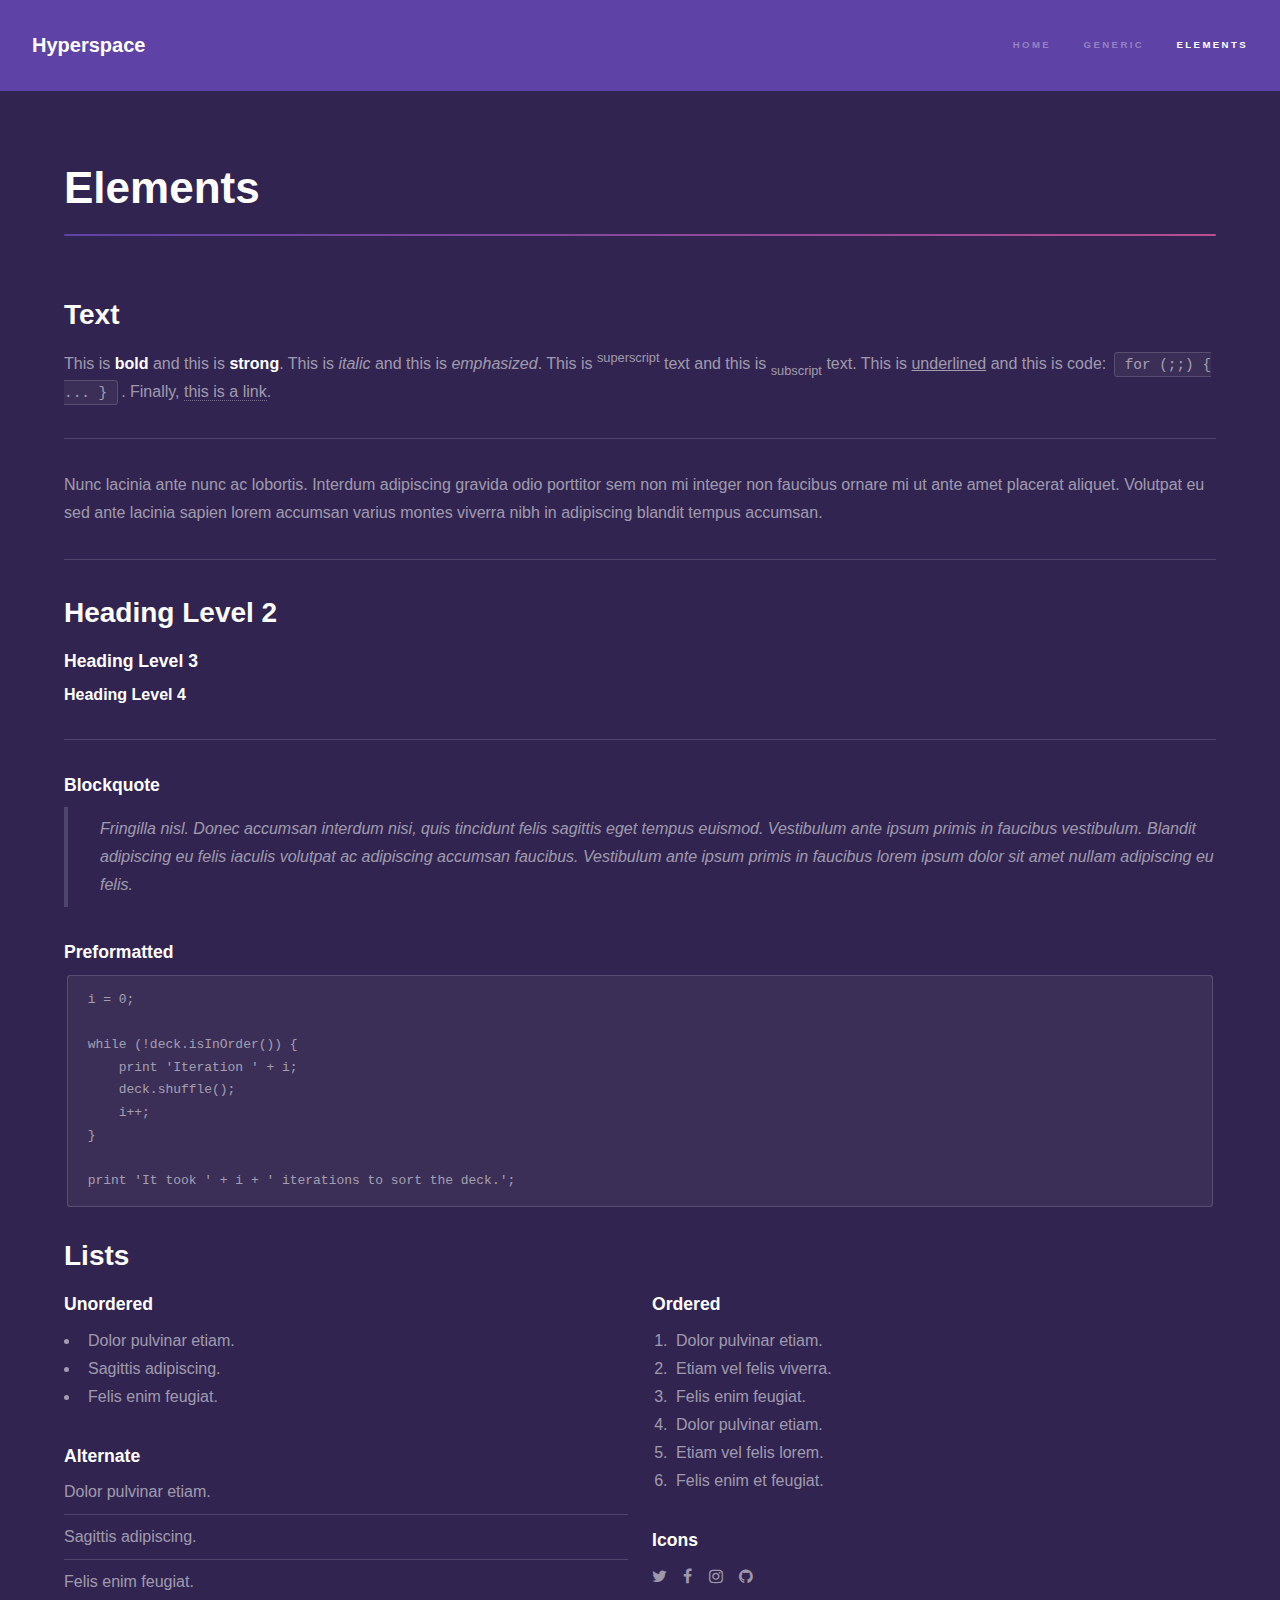
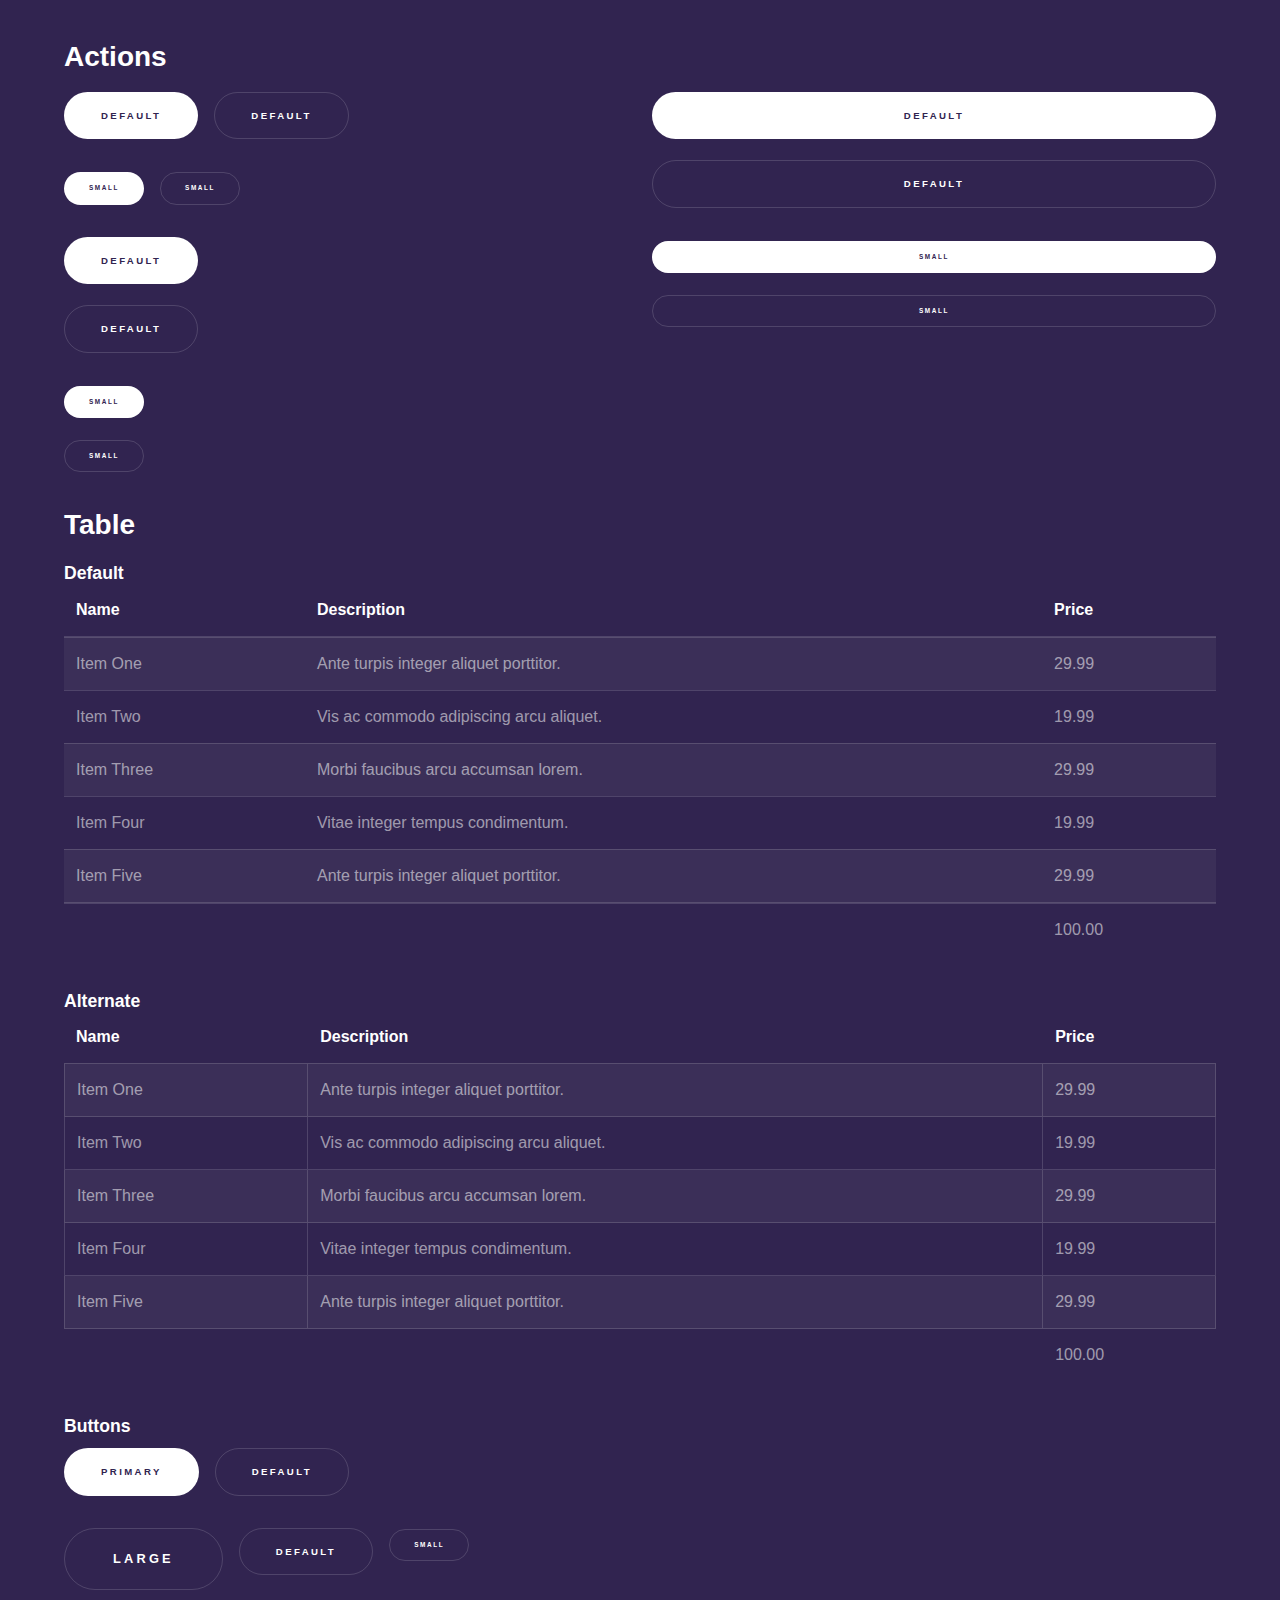
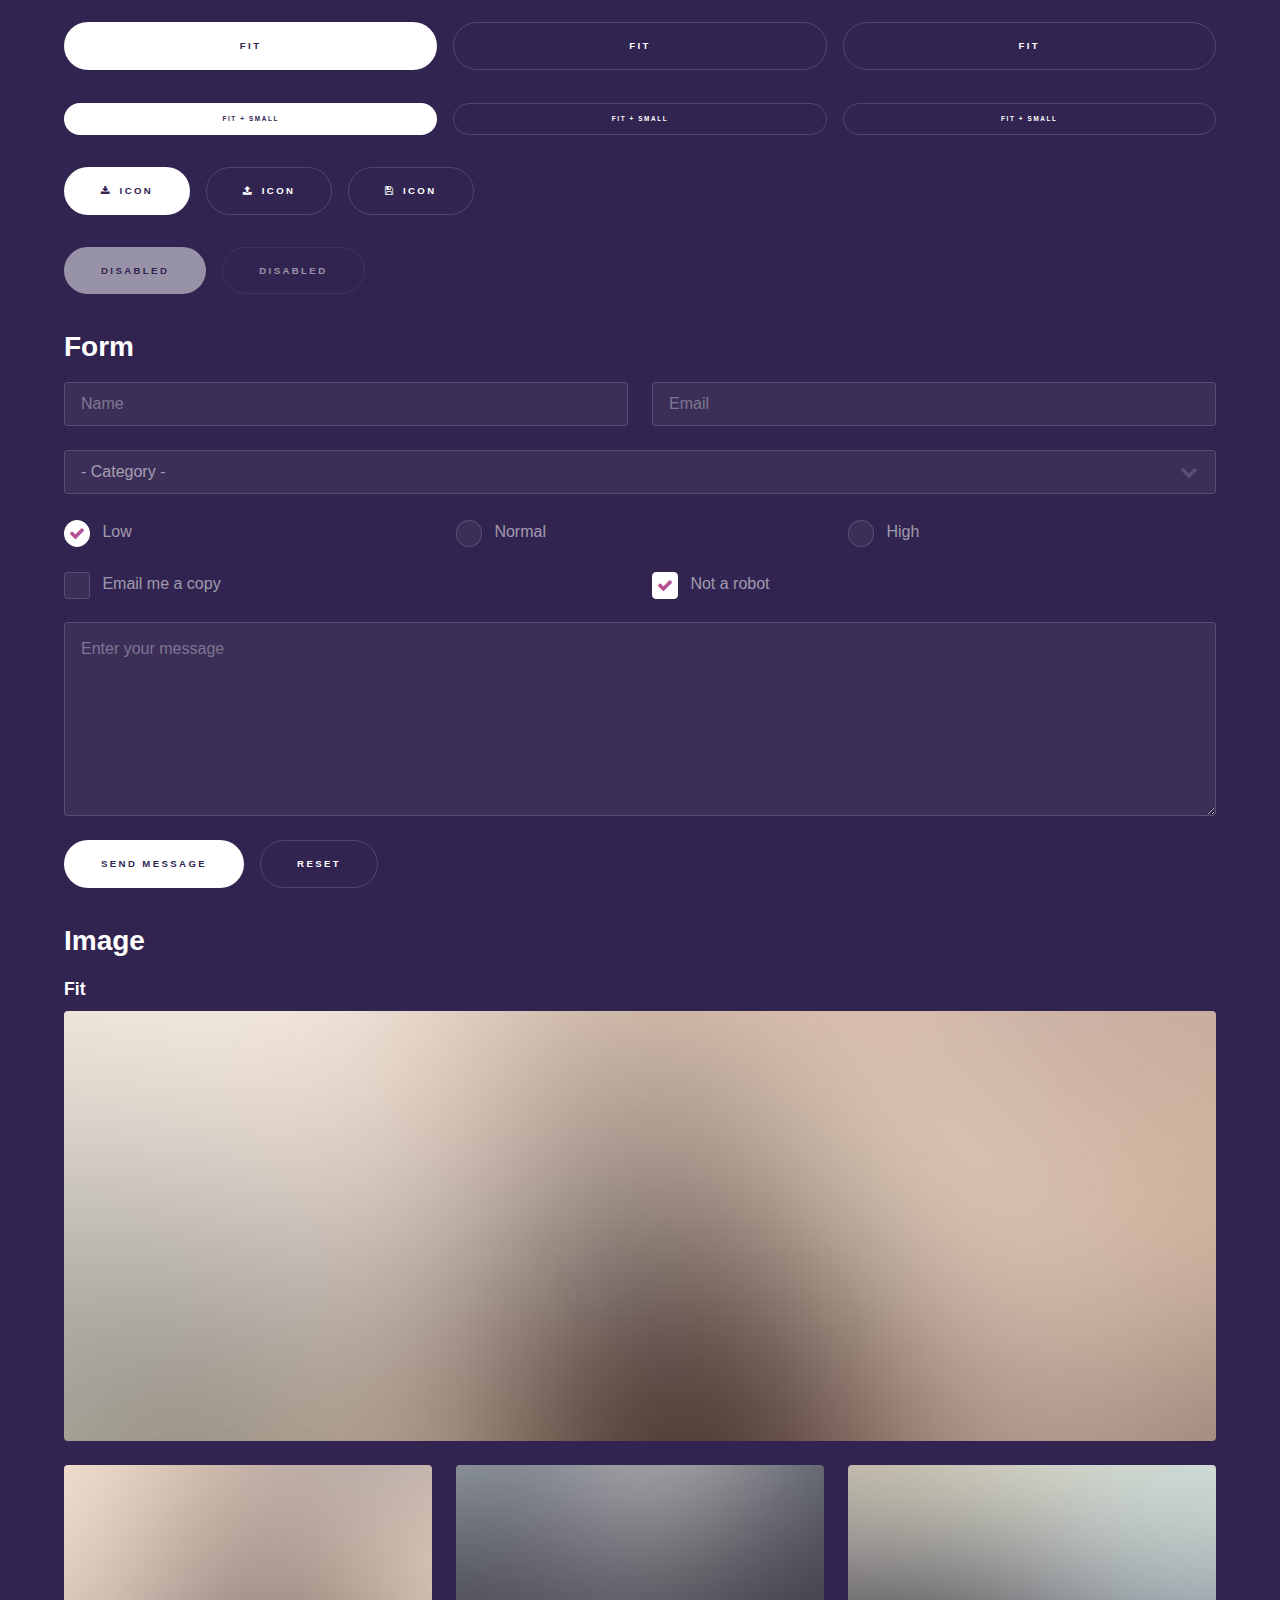
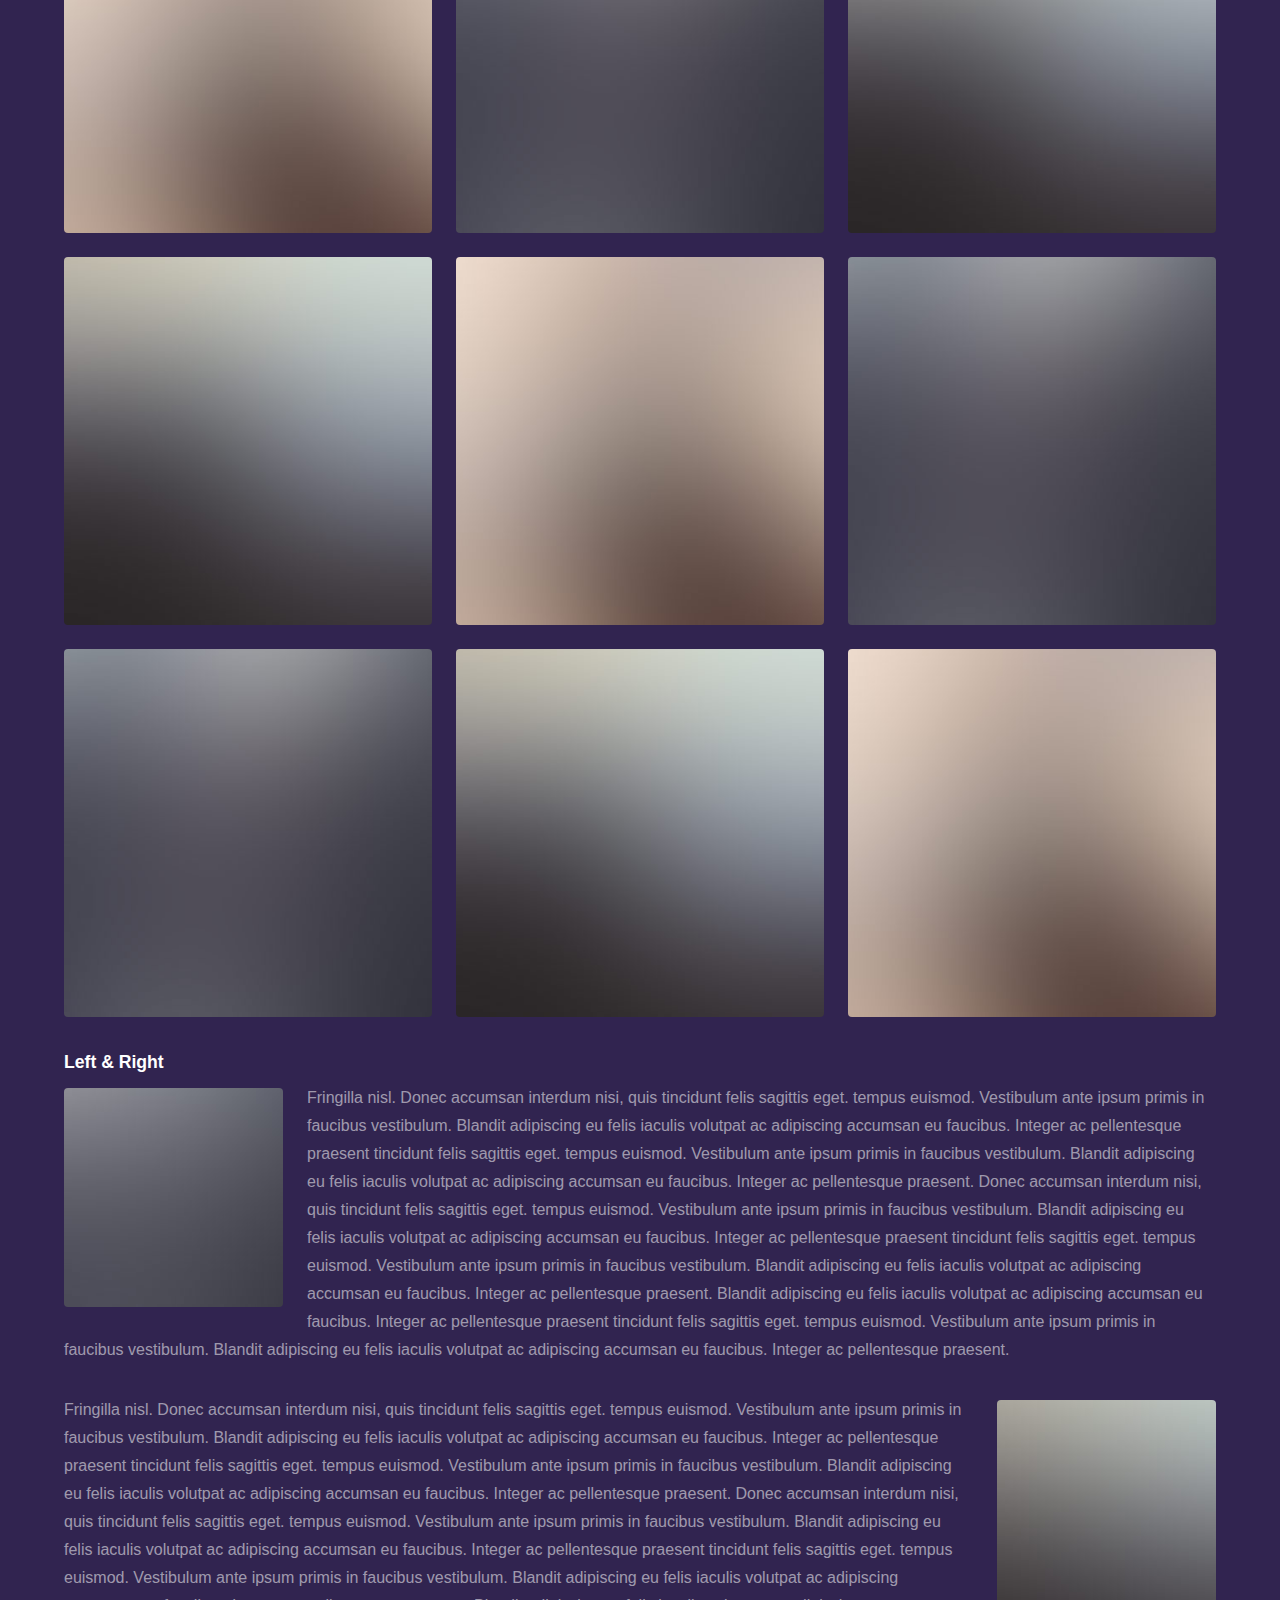
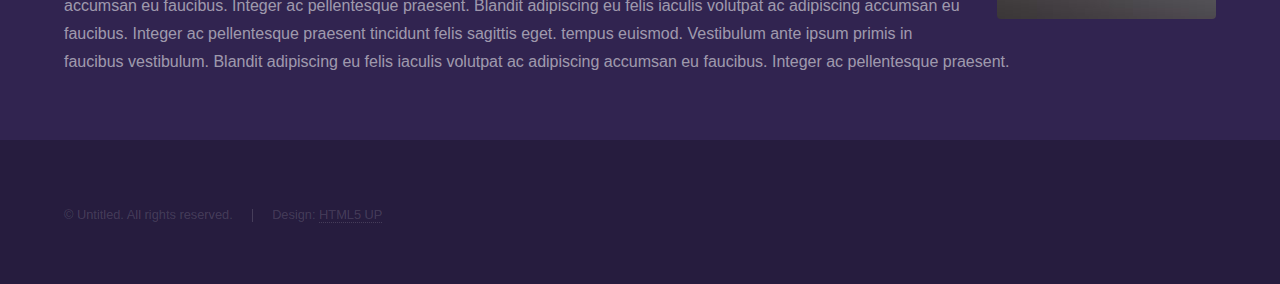
<file: templates/elements.html>
<!DOCTYPE HTML>
<!--
	Hyperspace by HTML5 UP
	html5up.net | @ajlkn
	Free for personal and commercial use under the CCA 3.0 license (html5up.net/license)
-->
<html>
	<head>
		<title>Elements - Hyperspace by HTML5 UP</title>
		<meta charset="utf-8" />
		<meta name="viewport" content="width=device-width, initial-scale=1, user-scalable=no" />
		<link rel="stylesheet" href="/static/css/main.css" />
		<noscript><link rel="stylesheet" href="/static/css/noscript.css" /></noscript>
	</head>
	<body class="is-preload">

		<!-- Header -->
			<header id="header">
				<a href="index.html" class="title">Hyperspace</a>
				<nav>
					<ul>
						<li><a href="index.html">Home</a></li>
						<li><a href="generic.html">Generic</a></li>
						<li><a href="elements.html"  class="active">Elements</a></li>
					</ul>
				</nav>
			</header>

		<!-- Wrapper -->
			<div id="wrapper">

				<!-- Main -->
					<section id="main" class="wrapper">
						<div class="inner">
							<h1 class="major">Elements</h1>

							<!-- Text -->
								<section>
									<h2>Text</h2>
									<p>This is <b>bold</b> and this is <strong>strong</strong>. This is <i>italic</i> and this is <em>emphasized</em>.
									This is <sup>superscript</sup> text and this is <sub>subscript</sub> text.
									This is <u>underlined</u> and this is code: <code>for (;;) { ... }</code>. Finally, <a href="#">this is a link</a>.</p>
									<hr />
									<p>Nunc lacinia ante nunc ac lobortis. Interdum adipiscing gravida odio porttitor sem non mi integer non faucibus ornare mi ut ante amet placerat aliquet. Volutpat eu sed ante lacinia sapien lorem accumsan varius montes viverra nibh in adipiscing blandit tempus accumsan.</p>
									<hr />
									<h2>Heading Level 2</h2>
									<h3>Heading Level 3</h3>
									<h4>Heading Level 4</h4>
									<hr />
									<h3>Blockquote</h3>
									<blockquote>Fringilla nisl. Donec accumsan interdum nisi, quis tincidunt felis sagittis eget tempus euismod. Vestibulum ante ipsum primis in faucibus vestibulum. Blandit adipiscing eu felis iaculis volutpat ac adipiscing accumsan faucibus. Vestibulum ante ipsum primis in faucibus lorem ipsum dolor sit amet nullam adipiscing eu felis.</blockquote>
									<h3>Preformatted</h3>
									<pre><code>i = 0;

while (!deck.isInOrder()) {
    print 'Iteration ' + i;
    deck.shuffle();
    i++;
}

print 'It took ' + i + ' iterations to sort the deck.';</code></pre>
								</section>

							<!-- Lists -->
								<section>
									<h2>Lists</h2>
									<div class="row">
										<div class="col-6 col-12-medium">
											<h3>Unordered</h3>
											<ul>
												<li>Dolor pulvinar etiam.</li>
												<li>Sagittis adipiscing.</li>
												<li>Felis enim feugiat.</li>
											</ul>
											<h3>Alternate</h3>
											<ul class="alt">
												<li>Dolor pulvinar etiam.</li>
												<li>Sagittis adipiscing.</li>
												<li>Felis enim feugiat.</li>
											</ul>
										</div>
										<div class="col-6 col-12-medium">
											<h3>Ordered</h3>
											<ol>
												<li>Dolor pulvinar etiam.</li>
												<li>Etiam vel felis viverra.</li>
												<li>Felis enim feugiat.</li>
												<li>Dolor pulvinar etiam.</li>
												<li>Etiam vel felis lorem.</li>
												<li>Felis enim et feugiat.</li>
											</ol>
											<h3>Icons</h3>
											<ul class="icons">
												<li><a href="#" class="icon fa-twitter"><span class="label">Twitter</span></a></li>
												<li><a href="#" class="icon fa-facebook"><span class="label">Facebook</span></a></li>
												<li><a href="#" class="icon fa-instagram"><span class="label">Instagram</span></a></li>
												<li><a href="#" class="icon fa-github"><span class="label">Github</span></a></li>
											</ul>
										</div>
									</div>
									<h2>Actions</h2>
									<div class="row">
										<div class="col-6 col-12-medium">
											<ul class="actions">
												<li><a href="#" class="button primary">Default</a></li>
												<li><a href="#" class="button">Default</a></li>
											</ul>
											<ul class="actions small">
												<li><a href="#" class="button primary small">Small</a></li>
												<li><a href="#" class="button small">Small</a></li>
											</ul>
											<ul class="actions stacked">
												<li><a href="#" class="button primary">Default</a></li>
												<li><a href="#" class="button">Default</a></li>
											</ul>
											<ul class="actions stacked">
												<li><a href="#" class="button primary small">Small</a></li>
												<li><a href="#" class="button small">Small</a></li>
											</ul>
										</div>
										<div class="col-6 col-12-medium">
											<ul class="actions stacked">
												<li><a href="#" class="button primary fit">Default</a></li>
												<li><a href="#" class="button fit">Default</a></li>
											</ul>
											<ul class="actions stacked">
												<li><a href="#" class="button primary small fit">Small</a></li>
												<li><a href="#" class="button small fit">Small</a></li>
											</ul>
										</div>
									</div>
								</section>

							<!-- Table -->
								<section>
									<h2>Table</h2>
									<h3>Default</h3>
									<div class="table-wrapper">
										<table>
											<thead>
												<tr>
													<th>Name</th>
													<th>Description</th>
													<th>Price</th>
												</tr>
											</thead>
											<tbody>
												<tr>
													<td>Item One</td>
													<td>Ante turpis integer aliquet porttitor.</td>
													<td>29.99</td>
												</tr>
												<tr>
													<td>Item Two</td>
													<td>Vis ac commodo adipiscing arcu aliquet.</td>
													<td>19.99</td>
												</tr>
												<tr>
													<td>Item Three</td>
													<td> Morbi faucibus arcu accumsan lorem.</td>
													<td>29.99</td>
												</tr>
												<tr>
													<td>Item Four</td>
													<td>Vitae integer tempus condimentum.</td>
													<td>19.99</td>
												</tr>
												<tr>
													<td>Item Five</td>
													<td>Ante turpis integer aliquet porttitor.</td>
													<td>29.99</td>
												</tr>
											</tbody>
											<tfoot>
												<tr>
													<td colspan="2"></td>
													<td>100.00</td>
												</tr>
											</tfoot>
										</table>
									</div>

									<h3>Alternate</h3>
									<div class="table-wrapper">
										<table class="alt">
											<thead>
												<tr>
													<th>Name</th>
													<th>Description</th>
													<th>Price</th>
												</tr>
											</thead>
											<tbody>
												<tr>
													<td>Item One</td>
													<td>Ante turpis integer aliquet porttitor.</td>
													<td>29.99</td>
												</tr>
												<tr>
													<td>Item Two</td>
													<td>Vis ac commodo adipiscing arcu aliquet.</td>
													<td>19.99</td>
												</tr>
												<tr>
													<td>Item Three</td>
													<td> Morbi faucibus arcu accumsan lorem.</td>
													<td>29.99</td>
												</tr>
												<tr>
													<td>Item Four</td>
													<td>Vitae integer tempus condimentum.</td>
													<td>19.99</td>
												</tr>
												<tr>
													<td>Item Five</td>
													<td>Ante turpis integer aliquet porttitor.</td>
													<td>29.99</td>
												</tr>
											</tbody>
											<tfoot>
												<tr>
													<td colspan="2"></td>
													<td>100.00</td>
												</tr>
											</tfoot>
										</table>
									</div>
								</section>

							<!-- Buttons -->
								<section>
									<h3>Buttons</h3>
									<ul class="actions">
										<li><a href="#" class="button primary">Primary</a></li>
										<li><a href="#" class="button">Default</a></li>
									</ul>
									<ul class="actions">
										<li><a href="#" class="button large">Large</a></li>
										<li><a href="#" class="button">Default</a></li>
										<li><a href="#" class="button small">Small</a></li>
									</ul>
									<ul class="actions fit">
										<li><a href="#" class="button primary fit">Fit</a></li>
										<li><a href="#" class="button fit">Fit</a></li>
										<li><a href="#" class="button fit">Fit</a></li>
									</ul>
									<ul class="actions fit small">
										<li><a href="#" class="button primary fit small">Fit + Small</a></li>
										<li><a href="#" class="button fit small">Fit + Small</a></li>
										<li><a href="#" class="button fit small">Fit + Small</a></li>
									</ul>
									<ul class="actions">
										<li><a href="#" class="button primary icon fa-download">Icon</a></li>
										<li><a href="#" class="button icon fa-upload">Icon</a></li>
										<li><a href="#" class="button icon fa-save">Icon</a></li>
									</ul>
									<ul class="actions">
										<li><span class="button primary disabled">Disabled</span></li>
										<li><span class="button disabled">Disabled</span></li>
									</ul>
								</section>

							<!-- Form -->
								<section>
									<h2>Form</h2>
									<form method="post" action="#">
										<div class="row gtr-uniform">
											<div class="col-6 col-12-xsmall">
												<input type="text" name="demo-name" id="demo-name" value="" placeholder="Name" />
											</div>
											<div class="col-6 col-12-xsmall">
												<input type="email" name="demo-email" id="demo-email" value="" placeholder="Email" />
											</div>
											<div class="col-12">
												<select name="demo-category" id="demo-category">
													<option value="">- Category -</option>
													<option value="1">Manufacturing</option>
													<option value="1">Shipping</option>
													<option value="1">Administration</option>
													<option value="1">Human Resources</option>
												</select>
											</div>
											<div class="col-4 col-12-small">
												<input type="radio" id="demo-priority-low" name="demo-priority" checked>
												<label for="demo-priority-low">Low</label>
											</div>
											<div class="col-4 col-12-small">
												<input type="radio" id="demo-priority-normal" name="demo-priority">
												<label for="demo-priority-normal">Normal</label>
											</div>
											<div class="col-4 col-12-small">
												<input type="radio" id="demo-priority-high" name="demo-priority">
												<label for="demo-priority-high">High</label>
											</div>
											<div class="col-6 col-12-small">
												<input type="checkbox" id="demo-copy" name="demo-copy">
												<label for="demo-copy">Email me a copy</label>
											</div>
											<div class="col-6 col-12-small">
												<input type="checkbox" id="demo-human" name="demo-human" checked>
												<label for="demo-human">Not a robot</label>
											</div>
											<div class="col-12">
												<textarea name="demo-message" id="demo-message" placeholder="Enter your message" rows="6"></textarea>
											</div>
											<div class="col-12">
												<ul class="actions">
													<li><input type="submit" value="Send Message" class="primary" /></li>
													<li><input type="reset" value="Reset" /></li>
												</ul>
											</div>
										</div>
									</form>
								</section>

							<!-- Image -->
								<section>
									<h2>Image</h2>
									<h3>Fit</h3>
									<div class="box alt">
										<div class="row gtr-uniform">
											<div class="col-12"><span class="image fit"><img src="images/pic04.jpg" alt="" /></span></div>
											<div class="col-4"><span class="image fit"><img src="images/pic01.jpg" alt="" /></span></div>
											<div class="col-4"><span class="image fit"><img src="images/pic02.jpg" alt="" /></span></div>
											<div class="col-4"><span class="image fit"><img src="images/pic03.jpg" alt="" /></span></div>
											<div class="col-4"><span class="image fit"><img src="images/pic03.jpg" alt="" /></span></div>
											<div class="col-4"><span class="image fit"><img src="images/pic01.jpg" alt="" /></span></div>
											<div class="col-4"><span class="image fit"><img src="images/pic02.jpg" alt="" /></span></div>
											<div class="col-4"><span class="image fit"><img src="images/pic02.jpg" alt="" /></span></div>
											<div class="col-4"><span class="image fit"><img src="images/pic03.jpg" alt="" /></span></div>
											<div class="col-4"><span class="image fit"><img src="images/pic01.jpg" alt="" /></span></div>
										</div>
									</div>
									<h3>Left &amp; Right</h3>
									<p><span class="image left"><img src="images/pic05.jpg" alt="" /></span>Fringilla nisl. Donec accumsan interdum nisi, quis tincidunt felis sagittis eget. tempus euismod. Vestibulum ante ipsum primis in faucibus vestibulum. Blandit adipiscing eu felis iaculis volutpat ac adipiscing accumsan eu faucibus. Integer ac pellentesque praesent tincidunt felis sagittis eget. tempus euismod. Vestibulum ante ipsum primis in faucibus vestibulum. Blandit adipiscing eu felis iaculis volutpat ac adipiscing accumsan eu faucibus. Integer ac pellentesque praesent. Donec accumsan interdum nisi, quis tincidunt felis sagittis eget. tempus euismod. Vestibulum ante ipsum primis in faucibus vestibulum. Blandit adipiscing eu felis iaculis volutpat ac adipiscing accumsan eu faucibus. Integer ac pellentesque praesent tincidunt felis sagittis eget. tempus euismod. Vestibulum ante ipsum primis in faucibus vestibulum. Blandit adipiscing eu felis iaculis volutpat ac adipiscing accumsan eu faucibus. Integer ac pellentesque praesent. Blandit adipiscing eu felis iaculis volutpat ac adipiscing accumsan eu faucibus. Integer ac pellentesque praesent tincidunt felis sagittis eget. tempus euismod. Vestibulum ante ipsum primis in faucibus vestibulum. Blandit adipiscing eu felis iaculis volutpat ac adipiscing accumsan eu faucibus. Integer ac pellentesque praesent.</p>
									<p><span class="image right"><img src="images/pic06.jpg" alt="" /></span>Fringilla nisl. Donec accumsan interdum nisi, quis tincidunt felis sagittis eget. tempus euismod. Vestibulum ante ipsum primis in faucibus vestibulum. Blandit adipiscing eu felis iaculis volutpat ac adipiscing accumsan eu faucibus. Integer ac pellentesque praesent tincidunt felis sagittis eget. tempus euismod. Vestibulum ante ipsum primis in faucibus vestibulum. Blandit adipiscing eu felis iaculis volutpat ac adipiscing accumsan eu faucibus. Integer ac pellentesque praesent. Donec accumsan interdum nisi, quis tincidunt felis sagittis eget. tempus euismod. Vestibulum ante ipsum primis in faucibus vestibulum. Blandit adipiscing eu felis iaculis volutpat ac adipiscing accumsan eu faucibus. Integer ac pellentesque praesent tincidunt felis sagittis eget. tempus euismod. Vestibulum ante ipsum primis in faucibus vestibulum. Blandit adipiscing eu felis iaculis volutpat ac adipiscing accumsan eu faucibus. Integer ac pellentesque praesent. Blandit adipiscing eu felis iaculis volutpat ac adipiscing accumsan eu faucibus. Integer ac pellentesque praesent tincidunt felis sagittis eget. tempus euismod. Vestibulum ante ipsum primis in faucibus vestibulum. Blandit adipiscing eu felis iaculis volutpat ac adipiscing accumsan eu faucibus. Integer ac pellentesque praesent.</p>
								</section>

						</div>
					</section>

			</div>

		<!-- Footer -->
			<footer id="footer" class="wrapper alt">
				<div class="inner">
					<ul class="menu">
						<li>&copy; Untitled. All rights reserved.</li><li>Design: <a href="http://html5up.net">HTML5 UP</a></li>
					</ul>
				</div>
			</footer>

		<!-- Scripts -->
			<script src="/static/js/jquery.min.js"></script>
			<script src="/static/js/jquery.scrollex.min.js"></script>
			<script src="/static/js/jquery.scrolly.min.js"></script>
			<script src="/static/js/browser.min.js"></script>
			<script src="/static/js/breakpoints.min.js"></script>
			<script src="/static/js/util.js"></script>
			<script src="/static/js/main.js"></script>

	</body>
</html>
</file>
<file: static/css/noscript.css>
/*
	Hyperspace by HTML5 UP
	html5up.net | @ajlkn
	Free for personal and commercial use under the CCA 3.0 license (html5up.net/license)
*/

/* Spotlights */

	.spotlights > section > .image:before {
		opacity: 0 !important;
	}

	.spotlights > section > .content > .inner {
		-moz-transform: none !important;
		-webkit-transform: none !important;
		-ms-transform: none !important;
		transform: none !important;
		opacity: 1 !important;
	}

/* Wrapper */

	.wrapper > .inner {
		opacity: 1 !important;
		-moz-transform: none !important;
		-webkit-transform: none !important;
		-ms-transform: none !important;
		transform: none !important;
	}

/* Sidebar */

	#sidebar > .inner {
		opacity: 1 !important;
	}

	#sidebar nav > ul > li {
		-moz-transform: none !important;
		-webkit-transform: none !important;
		-ms-transform: none !important;
		transform: none !important;
		opacity: 1 !important;
	}
</file>
<file: static/css/main.css>
@import url(font-awesome.min.css);

/*
	Hyperspace by HTML5 UP
	html5up.net | @ajlkn
	Free for personal and commercial use under the CCA 3.0 license (html5up.net/license)
*/

html, body, div, span, applet, object,
iframe, h1, h2, h3, h4, h5, h6, p, blockquote,
pre, a, abbr, acronym, address, big, cite,
code, del, dfn, em, img, ins, kbd, q, s, samp,
small, strike, strong, sub, sup, tt, var, b,
u, i, center, dl, dt, dd, ol, ul, li, fieldset,
form, label, legend, table, caption, tbody,
tfoot, thead, tr, th, td, article, aside,
canvas, details, embed, figure, figcaption,
footer, header, hgroup, menu, nav, output, ruby,
section, summary, time, mark, audio, video {
	margin: 0;
	padding: 0;
	border: 0;
	font-size: 100%;
	font: inherit;
	vertical-align: baseline;}

article, aside, details, figcaption, figure,
footer, header, hgroup, menu, nav, section {
	display: block;}

body {
	line-height: 1;
}

ol, ul {
	list-style: none;
}

blockquote, q {
	quotes: none;
}

	blockquote:before, blockquote:after, q:before, q:after {
		content: '';
		content: none;
	}

table {
	border-collapse: collapse;
	border-spacing: 0;
}

body {
	-webkit-text-size-adjust: none;
}

mark {
	background-color: transparent;
	color: inherit;
}

input::-moz-focus-inner {
	border: 0;
	padding: 0;
}

input, select, textarea {
	-moz-appearance: none;
	-webkit-appearance: none;
	-ms-appearance: none;
	appearance: none;
}

/* Basic */

	@-ms-viewport {
		width: device-width;
	}

	body {
		-ms-overflow-style: scrollbar;
	}

	@media screen and (max-width: 480px) {

		html, body {
			min-width: 320px;
		}

	}

	html {
		box-sizing: border-box;
	}

	*, *:before, *:after {
		box-sizing: inherit;
	}

	body {
		background: #312450;
	}

		body.is-preload *, body.is-preload *:before, body.is-preload *:after {
			-moz-animation: none !important;
			-webkit-animation: none !important;
			-ms-animation: none !important;
			animation: none !important;
			-moz-transition: none !important;
			-webkit-transition: none !important;
			-ms-transition: none !important;
			transition: none !important;
		}

/* Type */

	body, input, select, textarea {
		color: rgba(255, 255, 255, 0.55);
		font-family: Arial, Helvetica, sans-serif;
		font-size: 16.5pt;
		font-weight: normal;
		line-height: 1.75;
	}

		@media screen and (max-width: 1680px) {

			body, input, select, textarea {
				font-size: 13pt;
			}

		}

		@media screen and (max-width: 1280px) {

			body, input, select, textarea {
				font-size: 12pt;
			}

		}

		@media screen and (max-width: 360px) {

			body, input, select, textarea {
				font-size: 11pt;
			}

		}

	a {
		-moz-transition: color 0.2s ease, border-bottom-color 0.2s ease;
		-webkit-transition: color 0.2s ease, border-bottom-color 0.2s ease;
		-ms-transition: color 0.2s ease, border-bottom-color 0.2s ease;
		transition: color 0.2s ease, border-bottom-color 0.2s ease;
		border-bottom: dotted 1px rgba(255, 255, 255, 0.35);
		color: inherit;
		text-decoration: none;
	}

		a:hover {
			border-bottom-color: transparent;
			color: #ffffff;
		}

	strong, b {
		color: #ffffff;
		font-weight: bold;
	}

	em, i {
		font-style: italic;
	}

	p {
		margin: 0 0 2em 0;
	}

	h1, h2, h3, h4, h5, h6 {
		color: #ffffff;
		font-weight: bold;
		line-height: 1.5;
		margin: 0 0 0.5em 0;
	}

		h1 a, h2 a, h3 a, h4 a, h5 a, h6 a {
			color: inherit;
			text-decoration: none;
		}

	h1 {
		font-size: 2.75em;
	}

		h1.major {
			margin: 0 0 1.3em 0;
			position: relative;
			padding-bottom: 0.35em;
		}

			h1.major:after {
				background-image: -moz-linear-gradient(to right, #5e42a6, #b74e91);
				background-image: -webkit-linear-gradient(to right, #5e42a6, #b74e91);
				background-image: -ms-linear-gradient(to right, #5e42a6, #b74e91);
				background-image: linear-gradient(to right, #5e42a6, #b74e91);
				-moz-transition: max-width 0.2s ease;
				-webkit-transition: max-width 0.2s ease;
				-ms-transition: max-width 0.2s ease;
				transition: max-width 0.2s ease;
				border-radius: 0.2em;
				bottom: 0;
				content: '';
				height: 0.05em;
				position: absolute;
				right: 0;
				width: 100%;
			}

	h2 {
		font-size: 1.75em;
	}

	h3 {
		font-size: 1.1em;
	}

	h4 {
		font-size: 1em;
	}

	h5 {
		font-size: 0.8em;
	}

	h6 {
		font-size: 0.6em;
	}

	@media screen and (max-width: 736px) {

		h1 {
			font-size: 2em;
		}

		h2 {
			font-size: 1.25em;
		}

		h3 {
			font-size: 1em;
		}

		h4 {
			font-size: 0.8em;
		}

		h5 {
			font-size: 0.6em;
		}

		h6 {
			font-size: 0.6em;
		}

	}

	sub {
		font-size: 0.8em;
		position: relative;
		top: 0.5em;
	}

	sup {
		font-size: 0.8em;
		position: relative;
		top: -0.5em;
	}

	blockquote {
		border-left: solid 4px rgba(255, 255, 255, 0.15);
		font-style: italic;
		margin: 0 0 2em 0;
		padding: 0.5em 0 0.5em 2em;
	}

	code {
		background: rgba(255, 255, 255, 0.05);
		border-radius: 0.25em;
		border: solid 1px rgba(255, 255, 255, 0.15);
		font-family: "Courier New", monospace;
		font-size: 0.9em;
		margin: 0 0.25em;
		padding: 0.25em 0.65em;
	}

	pre {
		-webkit-overflow-scrolling: touch;
		font-family: "Courier New", monospace;
		font-size: 0.9em;
		margin: 0 0 2em 0;
	}

		pre code {
			display: block;
			line-height: 1.75em;
			padding: 1em 1.5em;
			overflow-x: auto;
		}

	hr {
		border: 0;
		border-bottom: solid 1px rgba(255, 255, 255, 0.15);
		margin: 2em 0;
	}

		hr.major {
			margin: 3em 0;
		}

	.align-left {
		text-align: left;
	}

	.align-center {
		text-align: center;
	}

	.align-right {
		text-align: right;
	}

/* Row */

	.row {
		display: flex;
		flex-wrap: wrap;
		box-sizing: border-box;
		align-items: stretch;
	}

		.row > * {
			box-sizing: border-box;
		}

		.row.gtr-uniform > * > :last-child {
			margin-bottom: 0;
		}

		.row.aln-left {
			justify-content: flex-start;
		}

		.row.aln-center {
			justify-content: center;
		}

		.row.aln-right {
			justify-content: flex-end;
		}

		.row.aln-top {
			align-items: flex-start;
		}

		.row.aln-middle {
			align-items: center;
		}

		.row.aln-bottom {
			align-items: flex-end;
		}

		.row > .imp {
			order: -1;
		}

		.row > .col-1 {
			width: 8.3333333333%;
		}

		.row > .off-1 {
			margin-left: 8.3333333333%;
		}

		.row > .col-2 {
			width: 16.6666666667%;
		}

		.row > .off-2 {
			margin-left: 16.6666666667%;
		}

		.row > .col-3 {
			width: 25%;
		}

		.row > .off-3 {
			margin-left: 25%;
		}

		.row > .col-4 {
			width: 33.3333333333%;
		}

		.row > .off-4 {
			margin-left: 33.3333333333%;
		}

		.row > .col-5 {
			width: 41.6666666667%;
		}

		.row > .off-5 {
			margin-left: 41.6666666667%;
		}

		.row > .col-6 {
			width: 50%;
		}

		.row > .off-6 {
			margin-left: 50%;
		}

		.row > .col-7 {
			width: 58.3333333333%;
		}

		.row > .off-7 {
			margin-left: 58.3333333333%;
		}

		.row > .col-8 {
			width: 66.6666666667%;
		}

		.row > .off-8 {
			margin-left: 66.6666666667%;
		}

		.row > .col-9 {
			width: 75%;
		}

		.row > .off-9 {
			margin-left: 75%;
		}

		.row > .col-10 {
			width: 83.3333333333%;
		}

		.row > .off-10 {
			margin-left: 83.3333333333%;
		}

		.row > .col-11 {
			width: 91.6666666667%;
		}

		.row > .off-11 {
			margin-left: 91.6666666667%;
		}

		.row > .col-12 {
			width: 100%;
		}

		.row > .off-12 {
			margin-left: 100%;
		}

		.row.gtr-0 {
			margin-top: 0;
			margin-left: 0em;
		}

			.row.gtr-0 > * {
				padding: 0 0 0 0em;
			}

			.row.gtr-0.gtr-uniform {
				margin-top: 0em;
			}

				.row.gtr-0.gtr-uniform > * {
					padding-top: 0em;
				}

		.row.gtr-25 {
			margin-top: 0;
			margin-left: -0.375em;
		}

			.row.gtr-25 > * {
				padding: 0 0 0 0.375em;
			}

			.row.gtr-25.gtr-uniform {
				margin-top: -0.375em;
			}

				.row.gtr-25.gtr-uniform > * {
					padding-top: 0.375em;
				}

		.row.gtr-50 {
			margin-top: 0;
			margin-left: -0.75em;
		}

			.row.gtr-50 > * {
				padding: 0 0 0 0.75em;
			}

			.row.gtr-50.gtr-uniform {
				margin-top: -0.75em;
			}

				.row.gtr-50.gtr-uniform > * {
					padding-top: 0.75em;
				}

		.row {
			margin-top: 0;
			margin-left: -1.5em;
		}

			.row > * {
				padding: 0 0 0 1.5em;
			}

			.row.gtr-uniform {
				margin-top: -1.5em;
			}

				.row.gtr-uniform > * {
					padding-top: 1.5em;
				}

		.row.gtr-150 {
			margin-top: 0;
			margin-left: -2.25em;
		}

			.row.gtr-150 > * {
				padding: 0 0 0 2.25em;
			}

			.row.gtr-150.gtr-uniform {
				margin-top: -2.25em;
			}

				.row.gtr-150.gtr-uniform > * {
					padding-top: 2.25em;
				}

		.row.gtr-200 {
			margin-top: 0;
			margin-left: -3em;
		}

			.row.gtr-200 > * {
				padding: 0 0 0 3em;
			}

			.row.gtr-200.gtr-uniform {
				margin-top: -3em;
			}

				.row.gtr-200.gtr-uniform > * {
					padding-top: 3em;
				}

		@media screen and (max-width: 1680px) {

			.row {
				display: flex;
				flex-wrap: wrap;
				box-sizing: border-box;
				align-items: stretch;
			}

				.row > * {
					box-sizing: border-box;
				}

				.row.gtr-uniform > * > :last-child {
					margin-bottom: 0;
				}

				.row.aln-left {
					justify-content: flex-start;
				}

				.row.aln-center {
					justify-content: center;
				}

				.row.aln-right {
					justify-content: flex-end;
				}

				.row.aln-top {
					align-items: flex-start;
				}

				.row.aln-middle {
					align-items: center;
				}

				.row.aln-bottom {
					align-items: flex-end;
				}

				.row > .imp-xlarge {
					order: -1;
				}

				.row > .col-1-xlarge {
					width: 8.3333333333%;
				}

				.row > .off-1-xlarge {
					margin-left: 8.3333333333%;
				}

				.row > .col-2-xlarge {
					width: 16.6666666667%;
				}

				.row > .off-2-xlarge {
					margin-left: 16.6666666667%;
				}

				.row > .col-3-xlarge {
					width: 25%;
				}

				.row > .off-3-xlarge {
					margin-left: 25%;
				}

				.row > .col-4-xlarge {
					width: 33.3333333333%;
				}

				.row > .off-4-xlarge {
					margin-left: 33.3333333333%;
				}

				.row > .col-5-xlarge {
					width: 41.6666666667%;
				}

				.row > .off-5-xlarge {
					margin-left: 41.6666666667%;
				}

				.row > .col-6-xlarge {
					width: 50%;
				}

				.row > .off-6-xlarge {
					margin-left: 50%;
				}

				.row > .col-7-xlarge {
					width: 58.3333333333%;
				}

				.row > .off-7-xlarge {
					margin-left: 58.3333333333%;
				}

				.row > .col-8-xlarge {
					width: 66.6666666667%;
				}

				.row > .off-8-xlarge {
					margin-left: 66.6666666667%;
				}

				.row > .col-9-xlarge {
					width: 75%;
				}

				.row > .off-9-xlarge {
					margin-left: 75%;
				}

				.row > .col-10-xlarge {
					width: 83.3333333333%;
				}

				.row > .off-10-xlarge {
					margin-left: 83.3333333333%;
				}

				.row > .col-11-xlarge {
					width: 91.6666666667%;
				}

				.row > .off-11-xlarge {
					margin-left: 91.6666666667%;
				}

				.row > .col-12-xlarge {
					width: 100%;
				}

				.row > .off-12-xlarge {
					margin-left: 100%;
				}

				.row.gtr-0 {
					margin-top: 0;
					margin-left: 0em;
				}

					.row.gtr-0 > * {
						padding: 0 0 0 0em;
					}

					.row.gtr-0.gtr-uniform {
						margin-top: 0em;
					}

						.row.gtr-0.gtr-uniform > * {
							padding-top: 0em;
						}

				.row.gtr-25 {
					margin-top: 0;
					margin-left: -0.375em;
				}

					.row.gtr-25 > * {
						padding: 0 0 0 0.375em;
					}

					.row.gtr-25.gtr-uniform {
						margin-top: -0.375em;
					}

						.row.gtr-25.gtr-uniform > * {
							padding-top: 0.375em;
						}

				.row.gtr-50 {
					margin-top: 0;
					margin-left: -0.75em;
				}

					.row.gtr-50 > * {
						padding: 0 0 0 0.75em;
					}

					.row.gtr-50.gtr-uniform {
						margin-top: -0.75em;
					}

						.row.gtr-50.gtr-uniform > * {
							padding-top: 0.75em;
						}

				.row {
					margin-top: 0;
					margin-left: -1.5em;
				}

					.row > * {
						padding: 0 0 0 1.5em;
					}

					.row.gtr-uniform {
						margin-top: -1.5em;
					}

						.row.gtr-uniform > * {
							padding-top: 1.5em;
						}

				.row.gtr-150 {
					margin-top: 0;
					margin-left: -2.25em;
				}

					.row.gtr-150 > * {
						padding: 0 0 0 2.25em;
					}

					.row.gtr-150.gtr-uniform {
						margin-top: -2.25em;
					}

						.row.gtr-150.gtr-uniform > * {
							padding-top: 2.25em;
						}

				.row.gtr-200 {
					margin-top: 0;
					margin-left: -3em;
				}

					.row.gtr-200 > * {
						padding: 0 0 0 3em;
					}

					.row.gtr-200.gtr-uniform {
						margin-top: -3em;
					}

						.row.gtr-200.gtr-uniform > * {
							padding-top: 3em;
						}

		}

		@media screen and (max-width: 1280px) {

			.row {
				display: flex;
				flex-wrap: wrap;
				box-sizing: border-box;
				align-items: stretch;
			}

				.row > * {
					box-sizing: border-box;
				}

				.row.gtr-uniform > * > :last-child {
					margin-bottom: 0;
				}

				.row.aln-left {
					justify-content: flex-start;
				}

				.row.aln-center {
					justify-content: center;
				}

				.row.aln-right {
					justify-content: flex-end;
				}

				.row.aln-top {
					align-items: flex-start;
				}

				.row.aln-middle {
					align-items: center;
				}

				.row.aln-bottom {
					align-items: flex-end;
				}

				.row > .imp-large {
					order: -1;
				}

				.row > .col-1-large {
					width: 8.3333333333%;
				}

				.row > .off-1-large {
					margin-left: 8.3333333333%;
				}

				.row > .col-2-large {
					width: 16.6666666667%;
				}

				.row > .off-2-large {
					margin-left: 16.6666666667%;
				}

				.row > .col-3-large {
					width: 25%;
				}

				.row > .off-3-large {
					margin-left: 25%;
				}

				.row > .col-4-large {
					width: 33.3333333333%;
				}

				.row > .off-4-large {
					margin-left: 33.3333333333%;
				}

				.row > .col-5-large {
					width: 41.6666666667%;
				}

				.row > .off-5-large {
					margin-left: 41.6666666667%;
				}

				.row > .col-6-large {
					width: 50%;
				}

				.row > .off-6-large {
					margin-left: 50%;
				}

				.row > .col-7-large {
					width: 58.3333333333%;
				}

				.row > .off-7-large {
					margin-left: 58.3333333333%;
				}

				.row > .col-8-large {
					width: 66.6666666667%;
				}

				.row > .off-8-large {
					margin-left: 66.6666666667%;
				}

				.row > .col-9-large {
					width: 75%;
				}

				.row > .off-9-large {
					margin-left: 75%;
				}

				.row > .col-10-large {
					width: 83.3333333333%;
				}

				.row > .off-10-large {
					margin-left: 83.3333333333%;
				}

				.row > .col-11-large {
					width: 91.6666666667%;
				}

				.row > .off-11-large {
					margin-left: 91.6666666667%;
				}

				.row > .col-12-large {
					width: 100%;
				}

				.row > .off-12-large {
					margin-left: 100%;
				}

				.row.gtr-0 {
					margin-top: 0;
					margin-left: 0em;
				}

					.row.gtr-0 > * {
						padding: 0 0 0 0em;
					}

					.row.gtr-0.gtr-uniform {
						margin-top: 0em;
					}

						.row.gtr-0.gtr-uniform > * {
							padding-top: 0em;
						}

				.row.gtr-25 {
					margin-top: 0;
					margin-left: -0.375em;
				}

					.row.gtr-25 > * {
						padding: 0 0 0 0.375em;
					}

					.row.gtr-25.gtr-uniform {
						margin-top: -0.375em;
					}

						.row.gtr-25.gtr-uniform > * {
							padding-top: 0.375em;
						}

				.row.gtr-50 {
					margin-top: 0;
					margin-left: -0.75em;
				}

					.row.gtr-50 > * {
						padding: 0 0 0 0.75em;
					}

					.row.gtr-50.gtr-uniform {
						margin-top: -0.75em;
					}

						.row.gtr-50.gtr-uniform > * {
							padding-top: 0.75em;
						}

				.row {
					margin-top: 0;
					margin-left: -1.5em;
				}

					.row > * {
						padding: 0 0 0 1.5em;
					}

					.row.gtr-uniform {
						margin-top: -1.5em;
					}

						.row.gtr-uniform > * {
							padding-top: 1.5em;
						}

				.row.gtr-150 {
					margin-top: 0;
					margin-left: -2.25em;
				}

					.row.gtr-150 > * {
						padding: 0 0 0 2.25em;
					}

					.row.gtr-150.gtr-uniform {
						margin-top: -2.25em;
					}

						.row.gtr-150.gtr-uniform > * {
							padding-top: 2.25em;
						}

				.row.gtr-200 {
					margin-top: 0;
					margin-left: -3em;
				}

					.row.gtr-200 > * {
						padding: 0 0 0 3em;
					}

					.row.gtr-200.gtr-uniform {
						margin-top: -3em;
					}

						.row.gtr-200.gtr-uniform > * {
							padding-top: 3em;
						}

		}

		@media screen and (max-width: 980px) {

			.row {
				display: flex;
				flex-wrap: wrap;
				box-sizing: border-box;
				align-items: stretch;
			}

				.row > * {
					box-sizing: border-box;
				}

				.row.gtr-uniform > * > :last-child {
					margin-bottom: 0;
				}

				.row.aln-left {
					justify-content: flex-start;
				}

				.row.aln-center {
					justify-content: center;
				}

				.row.aln-right {
					justify-content: flex-end;
				}

				.row.aln-top {
					align-items: flex-start;
				}

				.row.aln-middle {
					align-items: center;
				}

				.row.aln-bottom {
					align-items: flex-end;
				}

				.row > .imp-medium {
					order: -1;
				}

				.row > .col-1-medium {
					width: 8.3333333333%;
				}

				.row > .off-1-medium {
					margin-left: 8.3333333333%;
				}

				.row > .col-2-medium {
					width: 16.6666666667%;
				}

				.row > .off-2-medium {
					margin-left: 16.6666666667%;
				}

				.row > .col-3-medium {
					width: 25%;
				}

				.row > .off-3-medium {
					margin-left: 25%;
				}

				.row > .col-4-medium {
					width: 33.3333333333%;
				}

				.row > .off-4-medium {
					margin-left: 33.3333333333%;
				}

				.row > .col-5-medium {
					width: 41.6666666667%;
				}

				.row > .off-5-medium {
					margin-left: 41.6666666667%;
				}

				.row > .col-6-medium {
					width: 50%;
				}

				.row > .off-6-medium {
					margin-left: 50%;
				}

				.row > .col-7-medium {
					width: 58.3333333333%;
				}

				.row > .off-7-medium {
					margin-left: 58.3333333333%;
				}

				.row > .col-8-medium {
					width: 66.6666666667%;
				}

				.row > .off-8-medium {
					margin-left: 66.6666666667%;
				}

				.row > .col-9-medium {
					width: 75%;
				}

				.row > .off-9-medium {
					margin-left: 75%;
				}

				.row > .col-10-medium {
					width: 83.3333333333%;
				}

				.row > .off-10-medium {
					margin-left: 83.3333333333%;
				}

				.row > .col-11-medium {
					width: 91.6666666667%;
				}

				.row > .off-11-medium {
					margin-left: 91.6666666667%;
				}

				.row > .col-12-medium {
					width: 100%;
				}

				.row > .off-12-medium {
					margin-left: 100%;
				}

				.row.gtr-0 {
					margin-top: 0;
					margin-left: 0em;
				}

					.row.gtr-0 > * {
						padding: 0 0 0 0em;
					}

					.row.gtr-0.gtr-uniform {
						margin-top: 0em;
					}

						.row.gtr-0.gtr-uniform > * {
							padding-top: 0em;
						}

				.row.gtr-25 {
					margin-top: 0;
					margin-left: -0.375em;
				}

					.row.gtr-25 > * {
						padding: 0 0 0 0.375em;
					}

					.row.gtr-25.gtr-uniform {
						margin-top: -0.375em;
					}

						.row.gtr-25.gtr-uniform > * {
							padding-top: 0.375em;
						}

				.row.gtr-50 {
					margin-top: 0;
					margin-left: -0.75em;
				}

					.row.gtr-50 > * {
						padding: 0 0 0 0.75em;
					}

					.row.gtr-50.gtr-uniform {
						margin-top: -0.75em;
					}

						.row.gtr-50.gtr-uniform > * {
							padding-top: 0.75em;
						}

				.row {
					margin-top: 0;
					margin-left: -1.5em;
				}

					.row > * {
						padding: 0 0 0 1.5em;
					}

					.row.gtr-uniform {
						margin-top: -1.5em;
					}

						.row.gtr-uniform > * {
							padding-top: 1.5em;
						}

				.row.gtr-150 {
					margin-top: 0;
					margin-left: -2.25em;
				}

					.row.gtr-150 > * {
						padding: 0 0 0 2.25em;
					}

					.row.gtr-150.gtr-uniform {
						margin-top: -2.25em;
					}

						.row.gtr-150.gtr-uniform > * {
							padding-top: 2.25em;
						}

				.row.gtr-200 {
					margin-top: 0;
					margin-left: -3em;
				}

					.row.gtr-200 > * {
						padding: 0 0 0 3em;
					}

					.row.gtr-200.gtr-uniform {
						margin-top: -3em;
					}

						.row.gtr-200.gtr-uniform > * {
							padding-top: 3em;
						}

		}

		@media screen and (max-width: 736px) {

			.row {
				display: flex;
				flex-wrap: wrap;
				box-sizing: border-box;
				align-items: stretch;
			}

				.row > * {
					box-sizing: border-box;
				}

				.row.gtr-uniform > * > :last-child {
					margin-bottom: 0;
				}

				.row.aln-left {
					justify-content: flex-start;
				}

				.row.aln-center {
					justify-content: center;
				}

				.row.aln-right {
					justify-content: flex-end;
				}

				.row.aln-top {
					align-items: flex-start;
				}

				.row.aln-middle {
					align-items: center;
				}

				.row.aln-bottom {
					align-items: flex-end;
				}

				.row > .imp-small {
					order: -1;
				}

				.row > .col-1-small {
					width: 8.3333333333%;
				}

				.row > .off-1-small {
					margin-left: 8.3333333333%;
				}

				.row > .col-2-small {
					width: 16.6666666667%;
				}

				.row > .off-2-small {
					margin-left: 16.6666666667%;
				}

				.row > .col-3-small {
					width: 25%;
				}

				.row > .off-3-small {
					margin-left: 25%;
				}

				.row > .col-4-small {
					width: 33.3333333333%;
				}

				.row > .off-4-small {
					margin-left: 33.3333333333%;
				}

				.row > .col-5-small {
					width: 41.6666666667%;
				}

				.row > .off-5-small {
					margin-left: 41.6666666667%;
				}

				.row > .col-6-small {
					width: 50%;
				}

				.row > .off-6-small {
					margin-left: 50%;
				}

				.row > .col-7-small {
					width: 58.3333333333%;
				}

				.row > .off-7-small {
					margin-left: 58.3333333333%;
				}

				.row > .col-8-small {
					width: 66.6666666667%;
				}

				.row > .off-8-small {
					margin-left: 66.6666666667%;
				}

				.row > .col-9-small {
					width: 75%;
				}

				.row > .off-9-small {
					margin-left: 75%;
				}

				.row > .col-10-small {
					width: 83.3333333333%;
				}

				.row > .off-10-small {
					margin-left: 83.3333333333%;
				}

				.row > .col-11-small {
					width: 91.6666666667%;
				}

				.row > .off-11-small {
					margin-left: 91.6666666667%;
				}

				.row > .col-12-small {
					width: 100%;
				}

				.row > .off-12-small {
					margin-left: 100%;
				}

				.row.gtr-0 {
					margin-top: 0;
					margin-left: 0em;
				}

					.row.gtr-0 > * {
						padding: 0 0 0 0em;
					}

					.row.gtr-0.gtr-uniform {
						margin-top: 0em;
					}

						.row.gtr-0.gtr-uniform > * {
							padding-top: 0em;
						}

				.row.gtr-25 {
					margin-top: 0;
					margin-left: -0.375em;
				}

					.row.gtr-25 > * {
						padding: 0 0 0 0.375em;
					}

					.row.gtr-25.gtr-uniform {
						margin-top: -0.375em;
					}

						.row.gtr-25.gtr-uniform > * {
							padding-top: 0.375em;
						}

				.row.gtr-50 {
					margin-top: 0;
					margin-left: -0.75em;
				}

					.row.gtr-50 > * {
						padding: 0 0 0 0.75em;
					}

					.row.gtr-50.gtr-uniform {
						margin-top: -0.75em;
					}

						.row.gtr-50.gtr-uniform > * {
							padding-top: 0.75em;
						}

				.row {
					margin-top: 0;
					margin-left: -1.5em;
				}

					.row > * {
						padding: 0 0 0 1.5em;
					}

					.row.gtr-uniform {
						margin-top: -1.5em;
					}

						.row.gtr-uniform > * {
							padding-top: 1.5em;
						}

				.row.gtr-150 {
					margin-top: 0;
					margin-left: -2.25em;
				}

					.row.gtr-150 > * {
						padding: 0 0 0 2.25em;
					}

					.row.gtr-150.gtr-uniform {
						margin-top: -2.25em;
					}

						.row.gtr-150.gtr-uniform > * {
							padding-top: 2.25em;
						}

				.row.gtr-200 {
					margin-top: 0;
					margin-left: -3em;
				}

					.row.gtr-200 > * {
						padding: 0 0 0 3em;
					}

					.row.gtr-200.gtr-uniform {
						margin-top: -3em;
					}

						.row.gtr-200.gtr-uniform > * {
							padding-top: 3em;
						}

		}

		@media screen and (max-width: 480px) {

			.row {
				display: flex;
				flex-wrap: wrap;
				box-sizing: border-box;
				align-items: stretch;
			}

				.row > * {
					box-sizing: border-box;
				}

				.row.gtr-uniform > * > :last-child {
					margin-bottom: 0;
				}

				.row.aln-left {
					justify-content: flex-start;
				}

				.row.aln-center {
					justify-content: center;
				}

				.row.aln-right {
					justify-content: flex-end;
				}

				.row.aln-top {
					align-items: flex-start;
				}

				.row.aln-middle {
					align-items: center;
				}

				.row.aln-bottom {
					align-items: flex-end;
				}

				.row > .imp-xsmall {
					order: -1;
				}

				.row > .col-1-xsmall {
					width: 8.3333333333%;
				}

				.row > .off-1-xsmall {
					margin-left: 8.3333333333%;
				}

				.row > .col-2-xsmall {
					width: 16.6666666667%;
				}

				.row > .off-2-xsmall {
					margin-left: 16.6666666667%;
				}

				.row > .col-3-xsmall {
					width: 25%;
				}

				.row > .off-3-xsmall {
					margin-left: 25%;
				}

				.row > .col-4-xsmall {
					width: 33.3333333333%;
				}

				.row > .off-4-xsmall {
					margin-left: 33.3333333333%;
				}

				.row > .col-5-xsmall {
					width: 41.6666666667%;
				}

				.row > .off-5-xsmall {
					margin-left: 41.6666666667%;
				}

				.row > .col-6-xsmall {
					width: 50%;
				}

				.row > .off-6-xsmall {
					margin-left: 50%;
				}

				.row > .col-7-xsmall {
					width: 58.3333333333%;
				}

				.row > .off-7-xsmall {
					margin-left: 58.3333333333%;
				}

				.row > .col-8-xsmall {
					width: 66.6666666667%;
				}

				.row > .off-8-xsmall {
					margin-left: 66.6666666667%;
				}

				.row > .col-9-xsmall {
					width: 75%;
				}

				.row > .off-9-xsmall {
					margin-left: 75%;
				}

				.row > .col-10-xsmall {
					width: 83.3333333333%;
				}

				.row > .off-10-xsmall {
					margin-left: 83.3333333333%;
				}

				.row > .col-11-xsmall {
					width: 91.6666666667%;
				}

				.row > .off-11-xsmall {
					margin-left: 91.6666666667%;
				}

				.row > .col-12-xsmall {
					width: 100%;
				}

				.row > .off-12-xsmall {
					margin-left: 100%;
				}

				.row.gtr-0 {
					margin-top: 0;
					margin-left: 0em;
				}

					.row.gtr-0 > * {
						padding: 0 0 0 0em;
					}

					.row.gtr-0.gtr-uniform {
						margin-top: 0em;
					}

						.row.gtr-0.gtr-uniform > * {
							padding-top: 0em;
						}

				.row.gtr-25 {
					margin-top: 0;
					margin-left: -0.375em;
				}

					.row.gtr-25 > * {
						padding: 0 0 0 0.375em;
					}

					.row.gtr-25.gtr-uniform {
						margin-top: -0.375em;
					}

						.row.gtr-25.gtr-uniform > * {
							padding-top: 0.375em;
						}

				.row.gtr-50 {
					margin-top: 0;
					margin-left: -0.75em;
				}

					.row.gtr-50 > * {
						padding: 0 0 0 0.75em;
					}

					.row.gtr-50.gtr-uniform {
						margin-top: -0.75em;
					}

						.row.gtr-50.gtr-uniform > * {
							padding-top: 0.75em;
						}

				.row {
					margin-top: 0;
					margin-left: -1.5em;
				}

					.row > * {
						padding: 0 0 0 1.5em;
					}

					.row.gtr-uniform {
						margin-top: -1.5em;
					}

						.row.gtr-uniform > * {
							padding-top: 1.5em;
						}

				.row.gtr-150 {
					margin-top: 0;
					margin-left: -2.25em;
				}

					.row.gtr-150 > * {
						padding: 0 0 0 2.25em;
					}

					.row.gtr-150.gtr-uniform {
						margin-top: -2.25em;
					}

						.row.gtr-150.gtr-uniform > * {
							padding-top: 2.25em;
						}

				.row.gtr-200 {
					margin-top: 0;
					margin-left: -3em;
				}

					.row.gtr-200 > * {
						padding: 0 0 0 3em;
					}

					.row.gtr-200.gtr-uniform {
						margin-top: -3em;
					}

						.row.gtr-200.gtr-uniform > * {
							padding-top: 3em;
						}

		}

/* Box */

	.box {
		border-radius: 0.25em;
		border: solid 1px rgba(255, 255, 255, 0.15);
		margin-bottom: 2em;
		padding: 1.5em;
	}

		.box > :last-child,
		.box > :last-child > :last-child,
		.box > :last-child > :last-child > :last-child {
			margin-bottom: 0;
		}

		.box.alt {
			border: 0;
			border-radius: 0;
			padding: 0;
		}

/* Button */

	input[type="submit"],
	input[type="reset"],
	input[type="button"],
	button,
	.button {
		-moz-appearance: none;
		-webkit-appearance: none;
		-ms-appearance: none;
		appearance: none;
		-moz-transition: border-color 0.2s ease;
		-webkit-transition: border-color 0.2s ease;
		-ms-transition: border-color 0.2s ease;
		transition: border-color 0.2s ease;
		background-color: transparent;
		border: solid 1px !important;
		border-color: rgba(255, 255, 255, 0.15) !important;
		border-radius: 3em;
		color: #ffffff !important;
		cursor: pointer;
		display: inline-block;
		font-size: 0.6em;
		font-weight: bold;
		height: calc(4.75em + 2px);
		letter-spacing: 0.25em;
		line-height: 4.75em;
		outline: 0;
		padding: 0 3.75em;
		position: relative;
		text-align: center;
		text-decoration: none;
		text-transform: uppercase;
		white-space: nowrap;
	}

		input[type="submit"]:after,
		input[type="reset"]:after,
		input[type="button"]:after,
		button:after,
		.button:after {
			-moz-transform: scale(0.25);
			-webkit-transform: scale(0.25);
			-ms-transform: scale(0.25);
			transform: scale(0.25);
			pointer-events: none;
			-moz-transition: opacity 0.2s ease, -moz-transform 0.2s ease;
			-webkit-transition: opacity 0.2s ease, -webkit-transform 0.2s ease;
			-ms-transition: opacity 0.2s ease, -ms-transform 0.2s ease;
			transition: opacity 0.2s ease, transform 0.2s ease;
			background: #ffffff;
			border-radius: 3em;
			content: '';
			height: 100%;
			left: 0;
			opacity: 0;
			position: absolute;
			top: 0;
			width: 100%;
		}

		input[type="submit"].icon:before,
		input[type="reset"].icon:before,
		input[type="button"].icon:before,
		button.icon:before,
		.button.icon:before {
			margin-right: 0.75em;
		}

		input[type="submit"].fit,
		input[type="reset"].fit,
		input[type="button"].fit,
		button.fit,
		.button.fit {
			width: 100%;
		}

		input[type="submit"].small,
		input[type="reset"].small,
		input[type="button"].small,
		button.small,
		.button.small {
			font-size: 0.4em;
		}

		input[type="submit"].large,
		input[type="reset"].large,
		input[type="button"].large,
		button.large,
		.button.large {
			font-size: 0.8em;
		}

		input[type="submit"].primary,
		input[type="reset"].primary,
		input[type="button"].primary,
		button.primary,
		.button.primary {
			background-color: #ffffff;
			color: #312450 !important;
		}

			input[type="submit"].primary:after,
			input[type="reset"].primary:after,
			input[type="button"].primary:after,
			button.primary:after,
			.button.primary:after {
				display: none;
			}

		input[type="submit"].disabled, input[type="submit"]:disabled,
		input[type="reset"].disabled,
		input[type="reset"]:disabled,
		input[type="button"].disabled,
		input[type="button"]:disabled,
		button.disabled,
		button:disabled,
		.button.disabled,
		.button:disabled {
			cursor: default;
			opacity: 0.5;
			pointer-events: none;
		}

		input[type="submit"]:hover,
		input[type="reset"]:hover,
		input[type="button"]:hover,
		button:hover,
		.button:hover {
			border-color: rgba(255, 255, 255, 0.55) !important;
		}

			input[type="submit"]:hover:after,
			input[type="reset"]:hover:after,
			input[type="button"]:hover:after,
			button:hover:after,
			.button:hover:after {
				opacity: 0.05;
				-moz-transform: scale(1);
				-webkit-transform: scale(1);
				-ms-transform: scale(1);
				transform: scale(1);
			}

			input[type="submit"]:hover:active,
			input[type="reset"]:hover:active,
			input[type="button"]:hover:active,
			button:hover:active,
			.button:hover:active {
				border-color: #ffffff !important;
			}

				input[type="submit"]:hover:active:after,
				input[type="reset"]:hover:active:after,
				input[type="button"]:hover:active:after,
				button:hover:active:after,
				.button:hover:active:after {
					opacity: 0.1;
				}

/* Features */

	.features {
		display: -moz-flex;
		display: -webkit-flex;
		display: -ms-flex;
		display: flex;
		-moz-flex-wrap: wrap;
		-webkit-flex-wrap: wrap;
		-ms-flex-wrap: wrap;
		flex-wrap: wrap;
		border-radius: 0.25em;
		border: solid 1px rgba(255, 255, 255, 0.15);
		background: rgba(255, 255, 255, 0.05);
		margin: 0 0 2em 0;
	}

		.features section {
			padding: 3.5em 3em 1em 7em ;
			width: 50%;
			border-top: solid 1px rgba(255, 255, 255, 0.15);
			position: relative;
		}

			.features section:nth-child(-n + 2) {
				border-top-width: 0;
			}

			.features section:nth-child(2n) {
				border-left: solid 1px rgba(255, 255, 255, 0.15);
			}

			.features section .icon {
				-moz-transition: opacity 0.5s ease, -moz-transform 0.5s ease;
				-webkit-transition: opacity 0.5s ease, -webkit-transform 0.5s ease;
				-ms-transition: opacity 0.5s ease, -ms-transform 0.5s ease;
				transition: opacity 0.5s ease, transform 0.5s ease;
				-moz-transition-delay: 1s;
				-webkit-transition-delay: 1s;
				-ms-transition-delay: 1s;
				transition-delay: 1s;
				-moz-transform: scale(1);
				-webkit-transform: scale(1);
				-ms-transform: scale(1);
				transform: scale(1);
				position: absolute;
				left: 3em;
				top: 3em;
				opacity: 1;
			}

			.features section:nth-child(1) .icon {
				-moz-transition-delay: 0.15s;
				-webkit-transition-delay: 0.15s;
				-ms-transition-delay: 0.15s;
				transition-delay: 0.15s;
			}

			.features section:nth-child(2) .icon {
				-moz-transition-delay: 0.3s;
				-webkit-transition-delay: 0.3s;
				-ms-transition-delay: 0.3s;
				transition-delay: 0.3s;
			}

			.features section:nth-child(3) .icon {
				-moz-transition-delay: 0.45s;
				-webkit-transition-delay: 0.45s;
				-ms-transition-delay: 0.45s;
				transition-delay: 0.45s;
			}

			.features section:nth-child(4) .icon {
				-moz-transition-delay: 0.6s;
				-webkit-transition-delay: 0.6s;
				-ms-transition-delay: 0.6s;
				transition-delay: 0.6s;
			}

			.features section:nth-child(5) .icon {
				-moz-transition-delay: 0.75s;
				-webkit-transition-delay: 0.75s;
				-ms-transition-delay: 0.75s;
				transition-delay: 0.75s;
			}

			.features section:nth-child(6) .icon {
				-moz-transition-delay: 0.9s;
				-webkit-transition-delay: 0.9s;
				-ms-transition-delay: 0.9s;
				transition-delay: 0.9s;
			}

			.features section:nth-child(7) .icon {
				-moz-transition-delay: 1.05s;
				-webkit-transition-delay: 1.05s;
				-ms-transition-delay: 1.05s;
				transition-delay: 1.05s;
			}

			.features section:nth-child(8) .icon {
				-moz-transition-delay: 1.2s;
				-webkit-transition-delay: 1.2s;
				-ms-transition-delay: 1.2s;
				transition-delay: 1.2s;
			}

			.features section:nth-child(9) .icon {
				-moz-transition-delay: 1.35s;
				-webkit-transition-delay: 1.35s;
				-ms-transition-delay: 1.35s;
				transition-delay: 1.35s;
			}

			.features section:nth-child(10) .icon {
				-moz-transition-delay: 1.5s;
				-webkit-transition-delay: 1.5s;
				-ms-transition-delay: 1.5s;
				transition-delay: 1.5s;
			}

			.features section:nth-child(11) .icon {
				-moz-transition-delay: 1.65s;
				-webkit-transition-delay: 1.65s;
				-ms-transition-delay: 1.65s;
				transition-delay: 1.65s;
			}

			.features section:nth-child(12) .icon {
				-moz-transition-delay: 1.8s;
				-webkit-transition-delay: 1.8s;
				-ms-transition-delay: 1.8s;
				transition-delay: 1.8s;
			}

			.features section:nth-child(13) .icon {
				-moz-transition-delay: 1.95s;
				-webkit-transition-delay: 1.95s;
				-ms-transition-delay: 1.95s;
				transition-delay: 1.95s;
			}

			.features section:nth-child(14) .icon {
				-moz-transition-delay: 2.1s;
				-webkit-transition-delay: 2.1s;
				-ms-transition-delay: 2.1s;
				transition-delay: 2.1s;
			}

			.features section:nth-child(15) .icon {
				-moz-transition-delay: 2.25s;
				-webkit-transition-delay: 2.25s;
				-ms-transition-delay: 2.25s;
				transition-delay: 2.25s;
			}

			.features section:nth-child(16) .icon {
				-moz-transition-delay: 2.4s;
				-webkit-transition-delay: 2.4s;
				-ms-transition-delay: 2.4s;
				transition-delay: 2.4s;
			}

			.features section:nth-child(17) .icon {
				-moz-transition-delay: 2.55s;
				-webkit-transition-delay: 2.55s;
				-ms-transition-delay: 2.55s;
				transition-delay: 2.55s;
			}

			.features section:nth-child(18) .icon {
				-moz-transition-delay: 2.7s;
				-webkit-transition-delay: 2.7s;
				-ms-transition-delay: 2.7s;
				transition-delay: 2.7s;
			}

			.features section:nth-child(19) .icon {
				-moz-transition-delay: 2.85s;
				-webkit-transition-delay: 2.85s;
				-ms-transition-delay: 2.85s;
				transition-delay: 2.85s;
			}

			.features section:nth-child(20) .icon {
				-moz-transition-delay: 3s;
				-webkit-transition-delay: 3s;
				-ms-transition-delay: 3s;
				transition-delay: 3s;
			}

		.features.inactive section .icon {
			-moz-transform: scale(0.5);
			-webkit-transform: scale(0.5);
			-ms-transform: scale(0.5);
			transform: scale(0.5);
			opacity: 0;
		}

		@media screen and (max-width: 980px) {

			.features {
				display: block;
			}

				.features section {
					border-top-width: 1px !important;
					border-left-width: 0 !important;
					width: 100%;
				}

					.features section:first-child {
						border-top-width: 0 !important;
					}

		}

		@media screen and (max-width: 736px) {

			.features section {
				padding: 2.5em 1.5em 0.1em 5.5em ;
			}

				.features section .icon {
					left: 1.5em;
					top: 2em;
				}

		}

		@media screen and (max-width: 480px) {

			.features section {
				padding: 2em 1.5em 0.1em 1.5em ;
			}

				.features section .icon {
					left: 0;
					position: relative;
					top: 0;
				}

		}

/* Form */

	form {
		margin: 0 0 2em 0;
	}

		form > :last-child {
			margin-bottom: 0;
		}

		form > .fields {
			display: -moz-flex;
			display: -webkit-flex;
			display: -ms-flex;
			display: flex;
			-moz-flex-wrap: wrap;
			-webkit-flex-wrap: wrap;
			-ms-flex-wrap: wrap;
			flex-wrap: wrap;
			width: calc(100% + 3em);
			margin: -1.5em 0 2em -1.5em;
		}

			form > .fields > .field {
				-moz-flex-grow: 0;
				-webkit-flex-grow: 0;
				-ms-flex-grow: 0;
				flex-grow: 0;
				-moz-flex-shrink: 0;
				-webkit-flex-shrink: 0;
				-ms-flex-shrink: 0;
				flex-shrink: 0;
				padding: 1.5em 0 0 1.5em;
				width: calc(100% - 1.5em);
			}

				form > .fields > .field.half {
					width: calc(50% - 0.75em);
				}

				form > .fields > .field.third {
					width: calc(100%/3 - 0.5em);
				}

				form > .fields > .field.quarter {
					width: calc(25% - 0.375em);
				}

		@media screen and (max-width: 480px) {

			form > .fields {
				width: calc(100% + 3em);
				margin: -1.5em 0 2em -1.5em;
			}

				form > .fields > .field {
					padding: 1.5em 0 0 1.5em;
					width: calc(100% - 1.5em);
				}

					form > .fields > .field.half {
						width: calc(100% - 1.5em);
					}

					form > .fields > .field.third {
						width: calc(100% - 1.5em);
					}

					form > .fields > .field.quarter {
						width: calc(100% - 1.5em);
					}

		}

	label {
		color: #ffffff;
		font-weight: bold;
		line-height: 1.5;
		margin: 0 0 0.7em 0;
		display: block;
		font-size: 1.1em;
	}

	input[type="text"],
	input[type="password"],
	input[type="email"],
	input[type="tel"],
	select,
	textarea {
		-moz-appearance: none;
		-webkit-appearance: none;
		-ms-appearance: none;
		appearance: none;
		background: rgba(255, 255, 255, 0.05);
		border-radius: 0.25em;
		border: none;
		border: solid 1px rgba(255, 255, 255, 0.15);
		color: inherit;
		display: block;
		outline: 0;
		padding: 0 1em;
		text-decoration: none;
		width: 100%;
	}

		input[type="text"]:invalid,
		input[type="password"]:invalid,
		input[type="email"]:invalid,
		input[type="tel"]:invalid,
		select:invalid,
		textarea:invalid {
			box-shadow: none;
		}

		input[type="text"]:focus,
		input[type="password"]:focus,
		input[type="email"]:focus,
		input[type="tel"]:focus,
		select:focus,
		textarea:focus {
			border-color: #ffffff;
			box-shadow: 0 0 0 1px #ffffff;
		}

	select {
		background-image: url("data:image/svg+xml;charset=utf8,%3Csvg xmlns='http://www.w3.org/2000/svg' width='40' height='40' preserveAspectRatio='none' viewBox='0 0 40 40'%3E%3Cpath d='M9.4,12.3l10.4,10.4l10.4-10.4c0.2-0.2,0.5-0.4,0.9-0.4c0.3,0,0.6,0.1,0.9,0.4l3.3,3.3c0.2,0.2,0.4,0.5,0.4,0.9 c0,0.4-0.1,0.6-0.4,0.9L20.7,31.9c-0.2,0.2-0.5,0.4-0.9,0.4c-0.3,0-0.6-0.1-0.9-0.4L4.3,17.3c-0.2-0.2-0.4-0.5-0.4-0.9 c0-0.4,0.1-0.6,0.4-0.9l3.3-3.3c0.2-0.2,0.5-0.4,0.9-0.4S9.1,12.1,9.4,12.3z' fill='rgba(255, 255, 255, 0.15)' /%3E%3C/svg%3E");
		background-size: 1.25rem;
		background-repeat: no-repeat;
		background-position: calc(100% - 1rem) center;
		height: 2.75em;
		padding-right: 2.75em;
		text-overflow: ellipsis;
	}

		select option {
			color: #ffffff;
			background: #312450;
		}

		select:focus::-ms-value {
			background-color: transparent;
		}

		select::-ms-expand {
			display: none;
		}

	input[type="text"],
	input[type="password"],
	input[type="email"],
	select {
		height: 2.75em;
	}

	textarea {
		padding: 0.75em 1em;
	}

		body.is-ie textarea {
			min-height: 10em;
		}

	input[type="checkbox"],
	input[type="radio"] {
		-moz-appearance: none;
		-webkit-appearance: none;
		-ms-appearance: none;
		appearance: none;
		display: block;
		float: left;
		margin-right: -2em;
		opacity: 0;
		width: 1em;
		z-index: -1;
	}

		input[type="checkbox"] + label,
		input[type="radio"] + label {
			text-decoration: none;
			color: rgba(255, 255, 255, 0.55);
			cursor: pointer;
			display: inline-block;
			font-size: 1em;
			font-weight: normal;
			padding-left: 2.4em;
			padding-right: 0.75em;
			position: relative;
		}

			input[type="checkbox"] + label:before,
			input[type="radio"] + label:before {
				-moz-osx-font-smoothing: grayscale;
				-webkit-font-smoothing: antialiased;
				font-family: FontAwesome;
				font-style: normal;
				font-weight: normal;
				text-transform: none !important;
			}

			input[type="checkbox"] + label:before,
			input[type="radio"] + label:before {
				background: rgba(255, 255, 255, 0.05);
				border-radius: 0.25em;
				border: solid 1px rgba(255, 255, 255, 0.15);
				content: '';
				display: inline-block;
				height: 1.65em;
				left: 0;
				line-height: 1.58125em;
				position: absolute;
				text-align: center;
				top: 0;
				width: 1.65em;
			}

		input[type="checkbox"]:checked + label:before,
		input[type="radio"]:checked + label:before {
			background: #ffffff;
			border-color: #ffffff;
			color: #b74e91;
			content: '\f00c';
		}

		input[type="checkbox"]:focus + label:before,
		input[type="radio"]:focus + label:before {
			border-color: #ffffff;
			box-shadow: 0 0 0 1px #ffffff;
		}

	input[type="checkbox"] + label:before {
		border-radius: 0.25em;
	}

	input[type="radio"] + label:before {
		border-radius: 100%;
	}

	::-webkit-input-placeholder {
		color: rgba(255, 255, 255, 0.35) !important;
		opacity: 1.0;
	}

	:-moz-placeholder {
		color: rgba(255, 255, 255, 0.35) !important;
		opacity: 1.0;
	}

	::-moz-placeholder {
		color: rgba(255, 255, 255, 0.35) !important;
		opacity: 1.0;
	}

	:-ms-input-placeholder {
		color: rgba(255, 255, 255, 0.35) !important;
		opacity: 1.0;
	}

/* Icon */

	.icon {
		text-decoration: none;
		border-bottom: none;
		position: relative;
	}

		.icon:before {
			-moz-osx-font-smoothing: grayscale;
			-webkit-font-smoothing: antialiased;
			font-family: FontAwesome;
			font-style: normal;
			font-weight: normal;
			text-transform: none !important;
		}

		.icon > .label {
			display: none;
		}

		.icon.major {
			width: 2.5em;
			height: 2.5em;
			display: block;
			background: #ffffff;
			border-radius: 100%;
			color: #312450;
			text-align: center;
			line-height: 2.5em;
			margin: 0 0 1.3em 0;
		}

			.icon.major:before {
				font-size: 1.25em;
			}

				.wrapper.style1 .icon.major:before {
					color: #5e42a6;
				}

				.wrapper.style1-alt .icon.major:before {
					color: #493382;
				}

				.wrapper.style2 .icon.major:before {
					color: #5052b5;
				}

				.wrapper.style2-alt .icon.major:before {
					color: #3e4094;
				}

				.wrapper.style3 .icon.major:before {
					color: #b74e91;
				}

				.wrapper.style3-alt .icon.major:before {
					color: #953d75;
				}

/* Image */

	.image {
		border-radius: 0.25em;
		border: 0;
		display: inline-block;
		position: relative;
	}

		.image img {
			border-radius: 0.25em;
			display: block;
		}

		.image.left, .image.right {
			max-width: 40%;
		}

			.image.left img, .image.right img {
				width: 100%;
			}

		.image.left {
			float: left;
			margin: 0 1.5em 1em 0;
			top: 0.25em;
		}

		.image.right {
			float: right;
			margin: 0 0 1em 1.5em;
			top: 0.25em;
		}

		.image.fit {
			display: block;
			margin: 0 0 2em 0;
			width: 100%;
		}

			.image.fit img {
				width: 100%;
			}

		.image.main {
			display: block;
			margin: 0 0 3em 0;
			width: 100%;
		}

			.image.main img {
				width: 100%;
			}

/* List */

	ol {
		list-style: decimal;
		margin: 0 0 2em 0;
		padding-left: 1.25em;
	}

		ol li {
			padding-left: 0.25em;
		}

	ul {
		list-style: disc;
		margin: 0 0 2em 0;
		padding-left: 1em;
	}

		ul li {
			padding-left: 0.5em;
		}

		ul.alt {
			list-style: none;
			padding-left: 0;
		}

			ul.alt li {
				border-top: solid 1px rgba(255, 255, 255, 0.15);
				padding: 0.5em 0;
			}

				ul.alt li:first-child {
					border-top: 0;
					padding-top: 0;
				}

	dl {
		margin: 0 0 2em 0;
	}

		dl dt {
			display: block;
			font-weight: bold;
			margin: 0 0 1em 0;
		}

		dl dd {
			margin-left: 2em;
		}

/* Actions */

	ul.actions {
		display: -moz-flex;
		display: -webkit-flex;
		display: -ms-flex;
		display: flex;
		cursor: default;
		list-style: none;
		margin-left: -1em;
		padding-left: 0;
	}

		ul.actions li {
			padding: 0 0 0 1em;
			vertical-align: middle;
		}

		ul.actions.special {
			-moz-justify-content: center;
			-webkit-justify-content: center;
			-ms-justify-content: center;
			justify-content: center;
			width: 100%;
			margin-left: 0;
		}

			ul.actions.special li:first-child {
				padding-left: 0;
			}

		ul.actions.stacked {
			-moz-flex-direction: column;
			-webkit-flex-direction: column;
			-ms-flex-direction: column;
			flex-direction: column;
			margin-left: 0;
		}

			ul.actions.stacked li {
				padding: 1.3em 0 0 0;
			}

				ul.actions.stacked li:first-child {
					padding-top: 0;
				}

		ul.actions.fit {
			width: calc(100% + 1em);
		}

			ul.actions.fit li {
				-moz-flex-grow: 1;
				-webkit-flex-grow: 1;
				-ms-flex-grow: 1;
				flex-grow: 1;
				-moz-flex-shrink: 1;
				-webkit-flex-shrink: 1;
				-ms-flex-shrink: 1;
				flex-shrink: 1;
				width: 100%;
			}

				ul.actions.fit li > * {
					width: 100%;
				}

			ul.actions.fit.stacked {
				width: 100%;
			}

		@media screen and (max-width: 480px) {

			ul.actions:not(.fixed) {
				-moz-flex-direction: column;
				-webkit-flex-direction: column;
				-ms-flex-direction: column;
				flex-direction: column;
				margin-left: 0;
				width: 100% !important;
			}

				ul.actions:not(.fixed) li {
					-moz-flex-grow: 1;
					-webkit-flex-grow: 1;
					-ms-flex-grow: 1;
					flex-grow: 1;
					-moz-flex-shrink: 1;
					-webkit-flex-shrink: 1;
					-ms-flex-shrink: 1;
					flex-shrink: 1;
					padding: 1em 0 0 0;
					text-align: center;
					width: 100%;
				}

					ul.actions:not(.fixed) li > * {
						width: 100%;
					}

					ul.actions:not(.fixed) li:first-child {
						padding-top: 0;
					}

					ul.actions:not(.fixed) li input[type="submit"],
					ul.actions:not(.fixed) li input[type="reset"],
					ul.actions:not(.fixed) li input[type="button"],
					ul.actions:not(.fixed) li button,
					ul.actions:not(.fixed) li .button {
						width: 100%;
					}

						ul.actions:not(.fixed) li input[type="submit"].icon:before,
						ul.actions:not(.fixed) li input[type="reset"].icon:before,
						ul.actions:not(.fixed) li input[type="button"].icon:before,
						ul.actions:not(.fixed) li button.icon:before,
						ul.actions:not(.fixed) li .button.icon:before {
							margin-left: -0.5rem;
						}

		}

/* Contact */

	ul.contact {
		list-style: none;
		padding: 0;
	}

		ul.contact > li {
			padding: 0;
			margin: 1.5em 0 0 0;
		}

			ul.contact > li:first-child {
				margin-top: 0;
			}

/* Icons */

	ul.icons {
		cursor: default;
		list-style: none;
		padding-left: 0;
	}

		ul.icons li {
			display: inline-block;
			padding: 0 0.75em 0 0;
		}

			ul.icons li:last-child {
				padding-right: 0;
			}

			ul.icons li > a, ul.icons li > span {
				border: 0;
				text-decoration: none;
			}

				ul.icons li > a:before, ul.icons li > span:before {
					-moz-osx-font-smoothing: grayscale;
					-webkit-font-smoothing: antialiased;
					font-family: FontAwesome;
					font-style: normal;
					font-weight: normal;
					text-transform: none !important;
				}

				ul.icons li > a .label, ul.icons li > span .label {
					display: none;
				}

/* Menu */

	ul.menu {
		list-style: none;
		padding: 0;
	}

		ul.menu > li {
			border-left: solid 1px rgba(255, 255, 255, 0.15);
			display: inline-block;
			line-height: 1;
			margin-left: 1.5em;
			padding: 0 0 0 1.5em;
		}

			ul.menu > li:first-child {
				border-left: 0;
				margin: 0;
				padding-left: 0;
			}

		@media screen and (max-width: 480px) {

			ul.menu > li {
				border-left: 0;
				display: block;
				line-height: inherit;
				margin: 0.5em 0 0 0;
				padding-left: 0;
			}

		}

/* Section/Article */

	section.special, article.special {
		text-align: center;
	}

	header p {
		color: rgba(255, 255, 255, 0.35);
		position: relative;
		margin: 0 0 1.5em 0;
	}

	header h2 + p {
		font-size: 1.25em;
		margin-top: -1em;
		line-height: 1.5em;
	}

	header h3 + p {
		font-size: 1.1em;
		margin-top: -0.8em;
		line-height: 1.5em;
	}

	header h4 + p,
	header h5 + p,
	header h6 + p {
		font-size: 0.9em;
		margin-top: -0.6em;
		line-height: 1.5em;
	}

/* Split */

	.split {
		display: -moz-flex;
		display: -webkit-flex;
		display: -ms-flex;
		display: flex;
	}

		.split > * {
			width: calc(50% - 2.5em);
		}

		.split > :nth-child(2n - 1) {
			padding-right: 2.5em;
			border-right: solid 1px rgba(255, 255, 255, 0.15);
		}

		.split > :nth-child(2n) {
			padding-left: 2.5em;
		}

		.split.style1 > :nth-child(2n - 1) {
			width: calc(66.66666% - 2.5em);
		}

		.split.style1 > :nth-child(2n) {
			width: calc(33.33333% - 2.5em);
		}

		@media screen and (max-width: 1680px) {

			.split > * {
				width: calc(50% - 2em);
			}

			.split > :nth-child(2n - 1) {
				padding-right: 2em;
			}

			.split > :nth-child(2n) {
				padding-left: 2em;
			}

			.split.style1 > :nth-child(2n - 1) {
				width: calc(66.66666% - 2em);
			}

			.split.style1 > :nth-child(2n) {
				width: calc(33.33333% - 2em);
			}

		}

		@media screen and (max-width: 980px) {

			.split {
				display: block;
			}

				.split > * {
					border-top: solid 1px rgba(255, 255, 255, 0.15);
					margin: 4em 0 0 0;
					padding: 4em 0 0 0;
					width: 100% !important;
				}

				.split > :nth-child(2n - 1) {
					border-right: 0;
					padding-right: 0;
				}

				.split > :nth-child(2n) {
					padding-left: 0;
				}

				.split > :first-child {
					border-top: 0;
					margin-top: 0;
					padding-top: 0;
				}

		}

		@media screen and (max-width: 736px) {

			.split > * {
				margin: 3em 0 0 0;
				padding: 3em 0 0 0;
			}

		}

/* Spotlights */

	.spotlights > section {
		display: -moz-flex;
		display: -webkit-flex;
		display: -ms-flex;
		display: flex;
		-moz-flex-direction: row;
		-webkit-flex-direction: row;
		-ms-flex-direction: row;
		flex-direction: row;
		min-height: 22.5em;
	}

		body.is-ie .spotlights > section {
			min-height: 0;
		}

		.spotlights > section > .image {
			background-position: center center;
			background-size: cover;
			border-radius: 0;
			display: block;
			position: relative;
			width: 25em;
		}

			.spotlights > section > .image img {
				border-radius: 0;
				display: block;
			}

			.spotlights > section > .image:before {
				-moz-transition: opacity 1s ease;
				-webkit-transition: opacity 1s ease;
				-ms-transition: opacity 1s ease;
				transition: opacity 1s ease;
				background: rgba(49, 36, 80, 0.9);
				content: '';
				display: block;
				height: 100%;
				left: 0;
				opacity: 0;
				position: absolute;
				top: 0;
				width: 100%;
			}

		.spotlights > section > .content {
			padding: 4em 5em 2em 5em ;
			display: -moz-flex;
			display: -webkit-flex;
			display: -ms-flex;
			display: flex;
			-moz-flex-direction: column;
			-webkit-flex-direction: column;
			-ms-flex-direction: column;
			flex-direction: column;
			-moz-justify-content: center;
			-webkit-justify-content: center;
			-ms-justify-content: center;
			justify-content: center;
			width: 50em;
			-ms-flex: 1;
		}

			.spotlights > section > .content > .inner {
				-moz-transform: translateX(0) translateY(0);
				-webkit-transform: translateX(0) translateY(0);
				-ms-transform: translateX(0) translateY(0);
				transform: translateX(0) translateY(0);
				-moz-transition: opacity 1s ease, -moz-transform 1s ease;
				-webkit-transition: opacity 1s ease, -webkit-transform 1s ease;
				-ms-transition: opacity 1s ease, -ms-transform 1s ease;
				transition: opacity 1s ease, transform 1s ease;
				opacity: 1;
			}

		.spotlights > section:nth-child(2) {
			background-color: rgba(0, 0, 0, 0.05);
		}

		.spotlights > section:nth-child(3) {
			background-color: rgba(0, 0, 0, 0.1);
		}

		.spotlights > section.inactive > .image:before, body.is-preload .spotlights > section > .image:before {
			opacity: 1;
		}

		.spotlights > section.inactive > .content > .inner, body.is-preload .spotlights > section > .content > .inner {
			-moz-transform: translateX(-1em);
			-webkit-transform: translateX(-1em);
			-ms-transform: translateX(-1em);
			transform: translateX(-1em);
			opacity: 0;
		}

		@media screen and (max-width: 1680px) {

			.spotlights > section > .content {
				padding: 4em 4em 2em 4em ;
			}

		}

		@media screen and (max-width: 980px) {

			.spotlights > section {
				display: block;
			}

				.spotlights > section > .image {
					width: 100%;
					height: 50vh;
				}

				.spotlights > section > .content {
					width: 100%;
				}

				.spotlights > section.inactive > .content > .inner, body.is-preload .spotlights > section > .content > .inner {
					-moz-transform: translateY(1em);
					-webkit-transform: translateY(1em);
					-ms-transform: translateY(1em);
					transform: translateY(1em);
				}

		}

		@media screen and (max-width: 736px) {

			.spotlights > section > .image {
				height: 50vh;
				min-height: 15em;
			}

			.spotlights > section > .content {
				padding: 3em 2em 1em 2em ;
			}

		}

/* Table */

	.table-wrapper {
		-webkit-overflow-scrolling: touch;
		overflow-x: auto;
	}

	table {
		margin: 0 0 2em 0;
		width: 100%;
	}

		table tbody tr {
			border: solid 1px rgba(255, 255, 255, 0.15);
			border-left: 0;
			border-right: 0;
		}

			table tbody tr:nth-child(2n + 1) {
				background-color: rgba(255, 255, 255, 0.05);
			}

		table td {
			padding: 0.75em 0.75em;
		}

		table th {
			color: #ffffff;
			font-size: 1em;
			font-weight: bold;
			padding: 0 0.75em 0.75em 0.75em;
			text-align: left;
		}

		table thead {
			border-bottom: solid 2px rgba(255, 255, 255, 0.15);
		}

		table tfoot {
			border-top: solid 2px rgba(255, 255, 255, 0.15);
		}

		table.alt {
			border-collapse: separate;
		}

			table.alt tbody tr td {
				border: solid 1px rgba(255, 255, 255, 0.15);
				border-left-width: 0;
				border-top-width: 0;
			}

				table.alt tbody tr td:first-child {
					border-left-width: 1px;
				}

			table.alt tbody tr:first-child td {
				border-top-width: 1px;
			}

			table.alt thead {
				border-bottom: 0;
			}

			table.alt tfoot {
				border-top: 0;
			}

/* Wrapper */

	.wrapper {
		position: relative;
	}

		.wrapper > .inner {
			padding: 5em 5em 3em 5em ;
			max-width: 100%;
			width: 75em;
		}

			@media screen and (max-width: 1680px) {

				.wrapper > .inner {
					padding: 4em 4em 2em 4em ;
				}

			}

			@media screen and (max-width: 1280px) {

				.wrapper > .inner {
					width: 100%;
				}

			}

			@media screen and (max-width: 736px) {

				.wrapper > .inner {
					padding: 3em 2em 1em 2em ;
				}

			}

		.wrapper.alt {
			background-color: #261c3e;
		}

		.wrapper.style1 {
			background-color: #1d257f;
		}

		.wrapper.style1-alt {
			background-color: #1d257f;
		}

		.wrapper.style2 {

		}

		.wrapper.style2-alt {
			
		}

		.wrapper.style3 {
			background-color: #ffdd00;
		}

		.wrapper.style3-alt {
			background-color: #ffdd00;
		}

		.wrapper.style4 {
			background-color: #0b6304;
		}

		.wrapper.style4-alt {
			background-color: #0b6304;
		}


		.wrapper.style5 {
			background-color: #ce0000;
		}

		.wrapper.style5-alt {
			background-color: #ce0000;
		}

		.wrapper.style6 {
			background-color: #00cbff;
		}

		.wrapper.style6-alt {
			background-color: #00cbff;
		}

		.wrapper.style7 {
			background-color: #f9206c;
		}

		.wrapper.style7-alt {
			background-color: #f9206c;
		}

		.wrapper.style8 {
			background-color: #ff8c00;
		}

		.wrapper.style8-alt {
			background-color: #ff8c00;
		}


		.wrapper.style9 {
			background-color: #000000;
		}

		.wrapper.style9-alt {
			background-color: #000000;
		}

		.wrapper.style10 {
			background-color: #ffffff;
		}

		.wrapper.style10-alt {
			background-color: #ffffff;
		}

		.wrapper.fullscreen {
			display: -moz-flex;
			display: -webkit-flex;
			display: -ms-flex;
			display: flex;
			-moz-flex-direction: column;
			-webkit-flex-direction: column;
			-ms-flex-direction: column;
			flex-direction: column;
			-moz-justify-content: center;
			-webkit-justify-content: center;
			-ms-justify-content: center;
			justify-content: center;
			min-height: 100vh;
		}

			body.is-ie .wrapper.fullscreen {
				height: 100vh;
			}

			@media screen and (max-width: 1280px) {

				.wrapper.fullscreen {
					min-height: calc(100vh - 2.5em);
				}

					body.is-ie .wrapper.fullscreen {
						height: calc(100vh - 2.5em);
					}

			}

			@media screen and (max-width: 736px) {

				.wrapper.fullscreen {
					padding: 2em 0;
					min-height: 0;
				}

					body.is-ie .wrapper.fullscreen {
						height: auto;
					}

			}

		.wrapper.fade-up > .inner {
			-moz-transform: translateY(0);
			-webkit-transform: translateY(0);
			-ms-transform: translateY(0);
			transform: translateY(0);
			-moz-transition: opacity 1s ease, -moz-transform 1s ease;
			-webkit-transition: opacity 1s ease, -webkit-transform 1s ease;
			-ms-transition: opacity 1s ease, -ms-transform 1s ease;
			transition: opacity 1s ease, transform 1s ease;
			opacity: 1.0;
		}

		.wrapper.fade-up.inactive > .inner, body.is-preload .wrapper.fade-up > .inner {
			opacity: 0;
			-moz-transform: translateY(1em);
			-webkit-transform: translateY(1em);
			-ms-transform: translateY(1em);
			transform: translateY(1em);
		}

		.wrapper.fade-down > .inner {
			-moz-transform: translateY(0);
			-webkit-transform: translateY(0);
			-ms-transform: translateY(0);
			transform: translateY(0);
			-moz-transition: opacity 1s ease, -moz-transform 1s ease;
			-webkit-transition: opacity 1s ease, -webkit-transform 1s ease;
			-ms-transition: opacity 1s ease, -ms-transform 1s ease;
			transition: opacity 1s ease, transform 1s ease;
			opacity: 1.0;
		}

		.wrapper.fade-down.inactive > .inner, body.is-preload .wrapper.fade-down > .inner {
			opacity: 0;
			-moz-transform: translateY(-1em);
			-webkit-transform: translateY(-1em);
			-ms-transform: translateY(-1em);
			transform: translateY(-1em);
		}

		.wrapper.fade > .inner {
			-moz-transition: opacity 1s ease;
			-webkit-transition: opacity 1s ease;
			-ms-transition: opacity 1s ease;
			transition: opacity 1s ease;
			opacity: 1.0;
		}

		.wrapper.fade.inactive > .inner, body.is-preload .wrapper.fade > .inner {
			opacity: 0;
		}

/* Header */

	#header {
		display: -moz-flex;
		display: -webkit-flex;
		display: -ms-flex;
		display: flex;
		background-color: #5e42a6;
		cursor: default;
		padding: 1.75em 2em;
	}

		#header > .title {
			border: 0;
			color: #ffffff;
			display: block;
			font-size: 1.25em;
			font-weight: bold;
		}

		#header > nav {
			-moz-flex: 1;
			-webkit-flex: 1;
			-ms-flex: 1;
			flex: 1;
			text-align: right;
		}

			#header > nav > ul {
				margin: 0;
				padding: 0;
			}

				#header > nav > ul > li {
					display: inline-block;
					margin-left: 1.75em;
					padding: 0;
					vertical-align: middle;
				}

					#header > nav > ul > li:first-child {
						margin-left: 0;
					}

					#header > nav > ul > li a {
						border: 0;
						color: rgba(255, 255, 255, 0.35);
						display: inline-block;
						font-size: 0.6em;
						font-weight: bold;
						letter-spacing: 0.25em;
						text-transform: uppercase;
					}

						#header > nav > ul > li a:hover {
							color: rgba(255, 255, 255, 0.55);
						}

						#header > nav > ul > li a.active {
							color: #ffffff;
						}

		@media screen and (max-width: 736px) {

			#header {
				padding: 1em 2em;
			}

		}

		@media screen and (max-width: 480px) {

			#header {
				display: block;
				padding: 0 2em;
				text-align: left;
			}

				#header .title {
					font-size: 1.25em;
					padding: 1em 0;
				}

				#header > nav {
					border-top: solid 1px rgba(255, 255, 255, 0.15);
					text-align: inherit;
				}

					#header > nav > ul > li {
						margin-left: 1.5em;
					}

						#header > nav > ul > li a {
							height: 6em;
							line-height: 6em;
						}

		}

/* Wrapper (main) */

	#sidebar + #wrapper {
		margin-left: 18em;
	}

		@media screen and (max-width: 1280px) {

			#sidebar + #wrapper {
				margin-left: 0;
				padding-top: 3.5em;
			}

		}

		@media screen and (max-width: 736px) {

			#sidebar + #wrapper {
				padding-top: 0;
			}

		}

	#header + #wrapper > .wrapper > .inner {
		margin: 0 auto;
	}

/* Footer */

	#sidebar + #wrapper + #footer {
		margin-left: 18em;
	}

		@media screen and (max-width: 1280px) {

			#sidebar + #wrapper + #footer {
				margin-left: 0;
			}

		}

	#footer > .inner a {
		border-bottom-color: rgba(255, 255, 255, 0.15);
	}

		#footer > .inner a:hover {
			border-bottom-color: transparent;
		}

	#footer > .inner .menu {
		font-size: 0.8em;
		color: rgba(255, 255, 255, 0.15);
	}

	#header + #wrapper + #footer > .inner {
		margin: 0 auto;
	}

/* Sidebar */

	#sidebar {
		padding: 2.5em 2.5em 0.5em 2.5em ;
		background: #312450;
		cursor: default;
		height: 100vh;
		left: 0;
		overflow-x: hidden;
		overflow-y: auto;
		position: fixed;
		text-align: right;
		top: 0;
		width: 18em;
		z-index: 10000;
	}

		#sidebar > .inner {
			display: -moz-flex;
			display: -webkit-flex;
			display: -ms-flex;
			display: flex;
			-moz-flex-direction: column;
			-webkit-flex-direction: column;
			-ms-flex-direction: column;
			flex-direction: column;
			-moz-justify-content: center;
			-webkit-justify-content: center;
			-ms-justify-content: center;
			justify-content: center;
			-moz-transform: translateY(0);
			-webkit-transform: translateY(0);
			-ms-transform: translateY(0);
			transform: translateY(0);
			-moz-transition: opacity 1s ease;
			-webkit-transition: opacity 1s ease;
			-ms-transition: opacity 1s ease;
			transition: opacity 1s ease;
			min-height: 100%;
			opacity: 1;
			width: 100%;
		}

			body.is-ie #sidebar > .inner {
				height: 100%;
			}

		#sidebar nav > ul {
			list-style: none;
			padding: 0;
		}

			#sidebar nav > ul > li {
				-moz-transform: translateY(0);
				-webkit-transform: translateY(0);
				-ms-transform: translateY(0);
				transform: translateY(0);
				-moz-transition: opacity 0.15s ease, -moz-transform 0.75s ease;
				-webkit-transition: opacity 0.15s ease, -webkit-transform 0.75s ease;
				-ms-transition: opacity 0.15s ease, -ms-transform 0.75s ease;
				transition: opacity 0.15s ease, transform 0.75s ease;
				margin: 1.5em 0 0 0;
				opacity: 1;
				padding: 0;
				position: relative;
			}

				#sidebar nav > ul > li:first-child {
					margin: 0;
				}

				#sidebar nav > ul > li:nth-child(1) {
					-moz-transition-delay: 0.45s;
					-webkit-transition-delay: 0.45s;
					-ms-transition-delay: 0.45s;
					transition-delay: 0.45s;
				}

				#sidebar nav > ul > li:nth-child(2) {
					-moz-transition-delay: 0.65s;
					-webkit-transition-delay: 0.65s;
					-ms-transition-delay: 0.65s;
					transition-delay: 0.65s;
				}

				#sidebar nav > ul > li:nth-child(3) {
					-moz-transition-delay: 0.85s;
					-webkit-transition-delay: 0.85s;
					-ms-transition-delay: 0.85s;
					transition-delay: 0.85s;
				}

				#sidebar nav > ul > li:nth-child(4) {
					-moz-transition-delay: 1.05s;
					-webkit-transition-delay: 1.05s;
					-ms-transition-delay: 1.05s;
					transition-delay: 1.05s;
				}

				#sidebar nav > ul > li:nth-child(5) {
					-moz-transition-delay: 1.25s;
					-webkit-transition-delay: 1.25s;
					-ms-transition-delay: 1.25s;
					transition-delay: 1.25s;
				}

				#sidebar nav > ul > li:nth-child(6) {
					-moz-transition-delay: 1.45s;
					-webkit-transition-delay: 1.45s;
					-ms-transition-delay: 1.45s;
					transition-delay: 1.45s;
				}

				#sidebar nav > ul > li:nth-child(7) {
					-moz-transition-delay: 1.65s;
					-webkit-transition-delay: 1.65s;
					-ms-transition-delay: 1.65s;
					transition-delay: 1.65s;
				}

				#sidebar nav > ul > li:nth-child(8) {
					-moz-transition-delay: 1.85s;
					-webkit-transition-delay: 1.85s;
					-ms-transition-delay: 1.85s;
					transition-delay: 1.85s;
				}

				#sidebar nav > ul > li:nth-child(9) {
					-moz-transition-delay: 2.05s;
					-webkit-transition-delay: 2.05s;
					-ms-transition-delay: 2.05s;
					transition-delay: 2.05s;
				}

				#sidebar nav > ul > li:nth-child(10) {
					-moz-transition-delay: 2.25s;
					-webkit-transition-delay: 2.25s;
					-ms-transition-delay: 2.25s;
					transition-delay: 2.25s;
				}

				#sidebar nav > ul > li:nth-child(11) {
					-moz-transition-delay: 2.45s;
					-webkit-transition-delay: 2.45s;
					-ms-transition-delay: 2.45s;
					transition-delay: 2.45s;
				}

				#sidebar nav > ul > li:nth-child(12) {
					-moz-transition-delay: 2.65s;
					-webkit-transition-delay: 2.65s;
					-ms-transition-delay: 2.65s;
					transition-delay: 2.65s;
				}

				#sidebar nav > ul > li:nth-child(13) {
					-moz-transition-delay: 2.85s;
					-webkit-transition-delay: 2.85s;
					-ms-transition-delay: 2.85s;
					transition-delay: 2.85s;
				}

				#sidebar nav > ul > li:nth-child(14) {
					-moz-transition-delay: 3.05s;
					-webkit-transition-delay: 3.05s;
					-ms-transition-delay: 3.05s;
					transition-delay: 3.05s;
				}

				#sidebar nav > ul > li:nth-child(15) {
					-moz-transition-delay: 3.25s;
					-webkit-transition-delay: 3.25s;
					-ms-transition-delay: 3.25s;
					transition-delay: 3.25s;
				}

				#sidebar nav > ul > li:nth-child(16) {
					-moz-transition-delay: 3.45s;
					-webkit-transition-delay: 3.45s;
					-ms-transition-delay: 3.45s;
					transition-delay: 3.45s;
				}

				#sidebar nav > ul > li:nth-child(17) {
					-moz-transition-delay: 3.65s;
					-webkit-transition-delay: 3.65s;
					-ms-transition-delay: 3.65s;
					transition-delay: 3.65s;
				}

				#sidebar nav > ul > li:nth-child(18) {
					-moz-transition-delay: 3.85s;
					-webkit-transition-delay: 3.85s;
					-ms-transition-delay: 3.85s;
					transition-delay: 3.85s;
				}

				#sidebar nav > ul > li:nth-child(19) {
					-moz-transition-delay: 4.05s;
					-webkit-transition-delay: 4.05s;
					-ms-transition-delay: 4.05s;
					transition-delay: 4.05s;
				}

				#sidebar nav > ul > li:nth-child(20) {
					-moz-transition-delay: 4.25s;
					-webkit-transition-delay: 4.25s;
					-ms-transition-delay: 4.25s;
					transition-delay: 4.25s;
				}

		#sidebar nav a {
			-moz-transition: color 0.2s ease;
			-webkit-transition: color 0.2s ease;
			-ms-transition: color 0.2s ease;
			transition: color 0.2s ease;
			border: 0;
			color: rgba(255, 255, 255, 0.35);
			display: block;
			font-size: 0.6em;
			font-weight: bold;
			letter-spacing: 0.25em;
			line-height: 1.75;
			outline: 0;
			padding: 1.35em 0;
			position: relative;
			text-decoration: none;
			text-transform: uppercase;
		}

			#sidebar nav a:before, #sidebar nav a:after {
				border-radius: 0.2em;
				bottom: 0;
				content: '';
				height: 0.2em;
				position: absolute;
				right: 0;
				width: 100%;
			}

			#sidebar nav a:before {
				background: #3c2c62;
			}

			#sidebar nav a:after {
				background-image: -moz-linear-gradient(to right, #5e42a6, #b74e91);
				background-image: -webkit-linear-gradient(to right, #5e42a6, #b74e91);
				background-image: -ms-linear-gradient(to right, #5e42a6, #b74e91);
				background-image: linear-gradient(to right, #5e42a6, #b74e91);
				-moz-transition: max-width 0.2s ease;
				-webkit-transition: max-width 0.2s ease;
				-ms-transition: max-width 0.2s ease;
				transition: max-width 0.2s ease;
				max-width: 0;
			}

			#sidebar nav a:hover {
				color: rgba(255, 255, 255, 0.55);
			}

			#sidebar nav a.active {
				color: #ffffff;
			}

				#sidebar nav a.active:after {
					max-width: 100%;
				}

		body.is-preload #sidebar > .inner {
			opacity: 0;
		}

		body.is-preload #sidebar nav ul li {
			-moz-transform: translateY(2em);
			-webkit-transform: translateY(2em);
			-ms-transform: translateY(2em);
			transform: translateY(2em);
			opacity: 0;
		}

		@media screen and (max-width: 1280px) {

			#sidebar {
				height: 3.5em;
				left: 0;
				line-height: 3.5em;
				overflow: hidden;
				padding: 0;
				text-align: center;
				top: 0;
				width: 100%;
			}

				#sidebar > .inner {
					-moz-flex-direction: row;
					-webkit-flex-direction: row;
					-ms-flex-direction: row;
					flex-direction: row;
					-moz-align-items: -moz-stretch;
					-webkit-align-items: -webkit-stretch;
					-ms-align-items: -ms-stretch;
					align-items: stretch;
					height: inherit;
					line-height: inherit;
				}

				#sidebar nav {
					height: inherit;
					line-height: inherit;
				}

					#sidebar nav ul {
						display: -moz-flex;
						display: -webkit-flex;
						display: -ms-flex;
						display: flex;
						height: inherit;
						line-height: inherit;
						margin: 0;
					}

						#sidebar nav ul li {
							display: block;
							height: inherit;
							line-height: inherit;
							margin: 0 0 0 2em;
							padding: 0;
						}

					#sidebar nav a {
						height: inherit;
						line-height: inherit;
						padding: 0;
					}

						#sidebar nav a:after {
							background-image: none;
							background-color: #b74e91;
						}

		}

		@media screen and (max-width: 736px) {

			#sidebar {
				display: none;
			}

		}

/* Intro */

	#intro {
		background-attachment: fixed;
		background-image: url("images/intro.svg");
		background-position: top right;
		background-repeat: no-repeat;
		background-size: 100% 100%;
	}

		#intro p {
			font-size: 1.25em;
		}

			@media screen and (max-width: 980px) {

				#intro p br {
					display: none;
				}

			}

			@media screen and (max-width: 736px) {

				#intro p {
					font-size: 1em;
				}

			}

		@media screen and (max-width: 1280px) {

			#intro {
				background-attachment: scroll;
			}

		}
</file>
